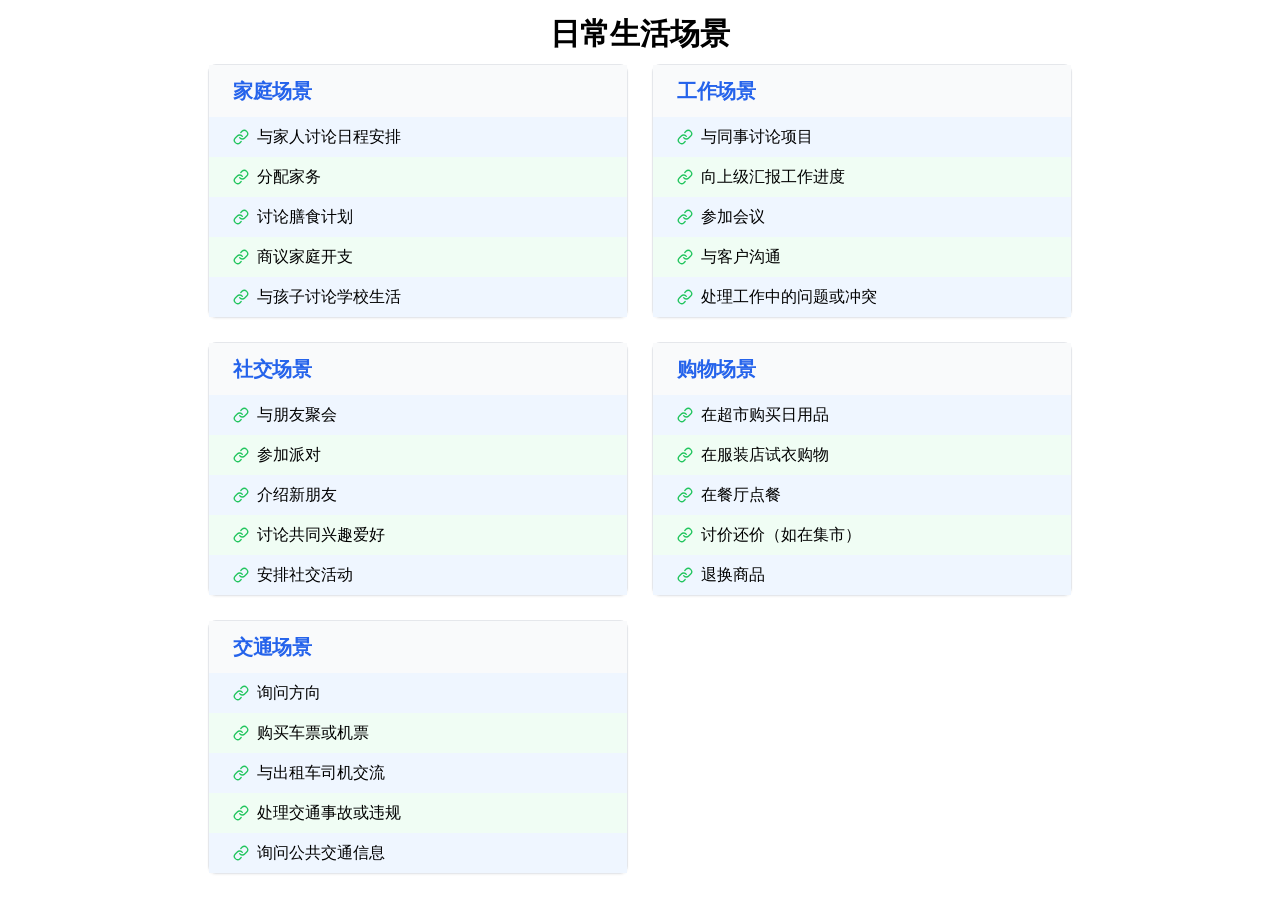
<file: index.html>
<!DOCTYPE html>
<html lang="en">
  <head>
    <meta charset="UTF-8" />
    <link rel="icon" type="image/svg+xml" href="/favicon.svg" />
    <meta name="viewport" content="width=device-width, initial-scale=1.0" />
    <title>Learn English</title>
    <script type="module" crossorigin src="/assets/index-DxFc9yMh.js"></script>
    <link rel="stylesheet" crossorigin href="/assets/index-CuaMElBH.css">
  </head>
  <body>
    <div id="root"></div>
  </body>
</html>
</file>
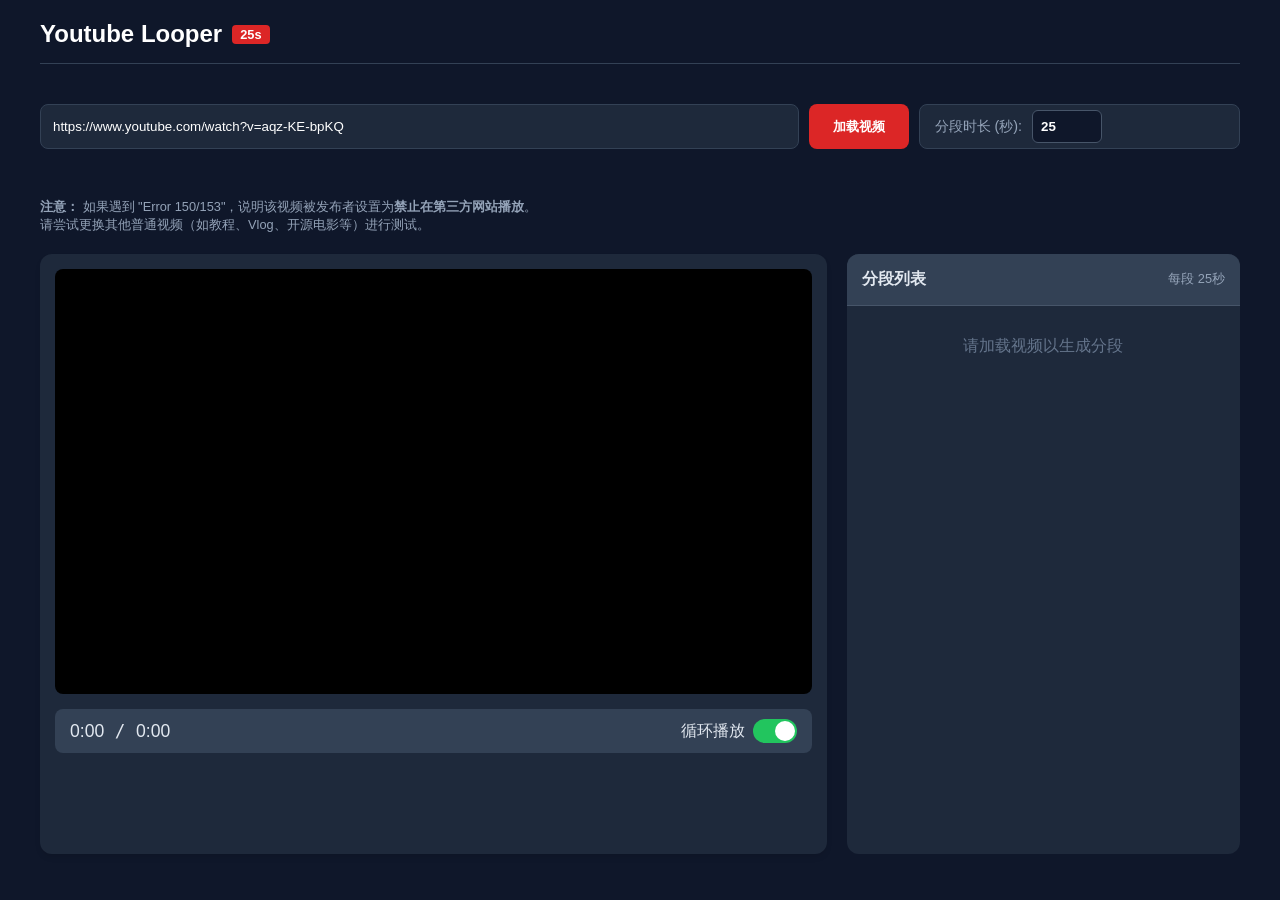
<file: as.html>
<!DOCTYPE html>
<html lang="zh-CN">
<head>
    <meta charset="UTF-8">
    <meta name="viewport" content="width=device-width, initial-scale=1.0">
    <!-- 尝试优化 Referrer 策略以改善嵌入兼容性 -->
    <meta name="referrer" content="strict-origin-when-cross-origin">
    <title>YouTube 自定义分段循环器</title>
    <style>
        /* CSS Reset & 基础样式 */
        * { box-sizing: border-box; margin: 0; padding: 0; font-family: -apple-system, BlinkMacSystemFont, "Segoe UI", Roboto, Helvetica, Arial, sans-serif; }
        
        body {
            background-color: #0f172a; /* 深蓝黑色背景 */
            color: #e2e8f0;
            display: flex;
            flex-direction: column;
            align-items: center;
            min-height: 100vh;
            padding: 20px;
        }

        /* 布局容器 */
        .container {
            width: 100%;
            max-width: 1200px;
            display: grid;
            grid-template-columns: 1fr;
            gap: 20px;
        }

        /* 头部样式 */
        header {
            width: 100%;
            display: flex;
            justify-content: space-between;
            align-items: center;
            margin-bottom: 20px;
            border-bottom: 1px solid #334155;
            padding-bottom: 15px;
        }
        
        h1 { font-size: 1.5rem; color: #fff; display: flex; align-items: center; gap: 10px;}
        .badge { background: #dc2626; color: white; padding: 2px 8px; border-radius: 4px; font-size: 0.8rem; }

        /* 输入框区域 */
        .input-row {
            display: flex;
            gap: 10px;
            margin-bottom: 20px;
            flex-wrap: wrap;
        }

        .url-group {
            flex: 3;
            display: flex;
            gap: 10px;
            min-width: 300px;
        }

        .settings-group {
            flex: 1;
            display: flex;
            align-items: center;
            gap: 10px;
            background: #1e293b;
            padding: 5px 15px;
            border-radius: 8px;
            border: 1px solid #334155;
            min-width: 200px;
        }

        input[type="text"] {
            flex: 1;
            padding: 12px;
            border-radius: 8px;
            border: 1px solid #334155;
            background-color: #1e293b;
            color: white;
            outline: none;
            transition: border-color 0.3s;
        }
        
        input[type="number"] {
            width: 70px;
            padding: 8px;
            border-radius: 6px;
            border: 1px solid #475569;
            background-color: #0f172a;
            color: white;
            outline: none;
            font-weight: bold;
        }

        input:focus { border-color: #3b82f6; }

        label { color: #94a3b8; font-size: 0.9rem; white-space: nowrap; }

        button.load-btn {
            padding: 0 24px;
            background-color: #dc2626;
            color: white;
            border: none;
            border-radius: 8px;
            cursor: pointer;
            font-weight: bold;
            transition: background 0.2s;
            white-space: nowrap;
        }

        button.load-btn:hover { background-color: #b91c1c; }

        /* 主内容区布局 */
        .main-content {
            display: grid;
            grid-template-columns: 1fr;
            gap: 20px;
        }

        @media (min-width: 900px) {
            .main-content {
                grid-template-columns: 2fr 1fr;
            }
        }

        /* 视频播放器区域 */
        .player-wrapper {
            background: #1e293b;
            padding: 15px;
            border-radius: 12px;
            box-shadow: 0 4px 6px -1px rgba(0, 0, 0, 0.1);
        }

        .video-container {
            position: relative;
            padding-bottom: 56.25%; /* 16:9 比例 */
            height: 0;
            overflow: hidden;
            border-radius: 8px;
            background: #000;
        }

        .video-container iframe, .video-container div {
            position: absolute;
            top: 0;
            left: 0;
            width: 100%;
            height: 100%;
        }

        /* 控制面板 */
        .controls {
            margin-top: 15px;
            display: flex;
            justify-content: space-between;
            align-items: center;
            background: #334155;
            padding: 10px 15px;
            border-radius: 8px;
        }

        .time-display { font-family: monospace; font-size: 1.1rem; }

        .loop-toggle {
            display: flex;
            align-items: center;
            gap: 8px;
            cursor: pointer;
            user-select: none;
        }

        .toggle-switch {
            position: relative;
            width: 44px;
            height: 24px;
            background: #64748b;
            border-radius: 20px;
            transition: 0.3s;
        }

        .toggle-switch::after {
            content: '';
            position: absolute;
            top: 2px;
            left: 2px;
            width: 20px;
            height: 20px;
            background: #fff;
            border-radius: 50%;
            transition: 0.3s;
        }

        .loop-active .toggle-switch { background: #22c55e; }
        .loop-active .toggle-switch::after { transform: translateX(20px); }

        /* 侧边栏分段列表 */
        .segments-panel {
            background: #1e293b;
            border-radius: 12px;
            display: flex;
            flex-direction: column;
            height: 600px;
            overflow: hidden;
        }

        .panel-header {
            padding: 15px;
            background: #334155;
            font-weight: bold;
            border-bottom: 1px solid #475569;
            display: flex;
            justify-content: space-between;
            align-items: center;
        }

        .segments-list {
            flex: 1;
            overflow-y: auto;
            padding: 10px;
        }

        .segments-list::-webkit-scrollbar { width: 8px; }
        .segments-list::-webkit-scrollbar-track { background: #1e293b; }
        .segments-list::-webkit-scrollbar-thumb { background: #475569; border-radius: 4px; }

        .segment-item {
            display: flex;
            justify-content: space-between;
            align-items: center;
            width: 100%;
            padding: 12px;
            margin-bottom: 8px;
            background: #0f172a;
            border: 1px solid #334155;
            border-radius: 8px;
            color: #94a3b8;
            cursor: pointer;
            transition: all 0.2s;
            text-align: left;
        }

        .segment-item:hover {
            background: #334155;
            color: #fff;
        }

        .segment-item.active {
            background: #4f46e5;
            border-color: #6366f1;
            color: white;
            box-shadow: 0 0 10px rgba(99, 102, 241, 0.3);
        }

        .segment-time { font-family: monospace; font-size: 0.85rem; opacity: 0.8; }
        .segment-label { font-weight: 600; }

        #status-msg { color: #f87171; margin-top: 8px; font-size: 0.95rem; font-weight: bold; min-height: 24px; padding: 5px; border-radius: 4px;}
        .status-error { background-color: rgba(220, 38, 38, 0.2); border: 1px solid rgba(220, 38, 38, 0.5); }
        .tip { font-size: 0.8rem; color: #94a3b8; margin-top: 5px; line-height: 1.4; }

    </style>
</head>
<body>

    <div class="container">
        <!-- 头部 -->
        <header>
            <h1>Youtube Looper <span class="badge" id="header-badge">25s</span></h1>
        </header>

        <!-- 输入区 -->
        <div>
            <div class="input-row">
                <div class="url-group">
                    <input type="text" id="video-url" placeholder="在此粘贴 YouTube 视频链接..." value="https://www.youtube.com/watch?v=aqz-KE-bpKQ">
                    <button class="load-btn" onclick="loadVideoFromInput()">加载视频</button>
                </div>
                
                <div class="settings-group">
                    <label for="duration-input">分段时长 (秒):</label>
                    <!-- 最小值设为1，每次调整步长为1，改变时触发更新函数 -->
                    <input type="number" id="duration-input" value="25" min="1" step="1" onchange="updateDuration()" onkeydown="if(event.key === 'Enter') updateDuration()">
                </div>
            </div>

            <div id="status-msg"></div>
            <div class="tip">
                <strong>注意：</strong> 如果遇到 "Error 150/153"，说明该视频被发布者设置为<strong>禁止在第三方网站播放</strong>。<br>
                请尝试更换其他普通视频（如教程、Vlog、开源电影等）进行测试。
            </div>
        </div>

        <!-- 主内容 -->
        <div class="main-content">
            
            <!-- 左侧：播放器 -->
            <div class="player-wrapper">
                <div class="video-container">
                    <div id="player"></div>
                </div>
                
                <div class="controls">
                    <div class="time-display">
                        <span id="current-time">0:00</span> / <span id="duration">0:00</span>
                    </div>

                    <div class="loop-toggle loop-active" id="loop-btn" onclick="toggleLoop()">
                        <span>循环播放</span>
                        <div class="toggle-switch"></div>
                    </div>
                </div>
            </div>

            <!-- 右侧：分段列表 -->
            <div class="segments-panel">
                <div class="panel-header">
                    <span>分段列表</span>
                    <span style="font-size:0.8rem; font-weight:normal; color:#94a3b8;" id="panel-duration-label">每段 25秒</span>
                </div>
                <div class="segments-list" id="segments-list">
                    <div style="padding: 20px; text-align: center; color: #64748b;">
                        请加载视频以生成分段
                    </div>
                </div>
            </div>
        </div>
    </div>

    <script>
        // 全局变量
        let segmentDuration = 25; // 默认为25秒，可变
        
        // 状态变量
        let player;
        let videoDuration = 0;
        let checkInterval;
        let currentSegmentIndex = null;
        let isLooping = true;
        let isPlayerReady = false;

        // 1. 加载 YouTube IFrame API
        if (!window.YT) {
            const tag = document.createElement('script');
            tag.src = "https://www.youtube.com/iframe_api";
            const firstScriptTag = document.getElementsByTagName('script')[0];
            firstScriptTag.parentNode.insertBefore(tag, firstScriptTag);
        }

        // 2. API 准备就绪回调
        function onYouTubeIframeAPIReady() {
            console.log("YouTube API Ready");
        }

        // 更新时长配置
        function updateDuration() {
            const input = document.getElementById('duration-input');
            let val = parseInt(input.value);

            // 验证输入
            if (isNaN(val) || val < 1) {
                val = 25; // 恢复默认或上一次有效值
                input.value = val;
            }

            segmentDuration = val;
            
            // 更新UI文字
            document.getElementById('header-badge').innerText = `${val}s`;
            document.getElementById('panel-duration-label').innerText = `每段 ${val}秒`;

            // 如果已有视频加载，重新生成分段
            if (videoDuration > 0) {
                // 如果当前正在播放某一段，尝试保持在当前时间点，重置索引让高亮逻辑自动寻找新索引
                currentSegmentIndex = null; 
                generateSegments(videoDuration);
                updateActiveSegmentUI(); // 立即触发一次UI更新
            }
        }

        // 3. 从输入框加载视频
        function loadVideoFromInput() {
            const url = document.getElementById('video-url').value;
            const videoId = extractVideoID(url);
            const statusEl = document.getElementById('status-msg');
            statusEl.className = '';

            if (!videoId) {
                statusEl.innerText = "无效的 YouTube 链接。";
                statusEl.className = 'status-error';
                return;
            }
            statusEl.innerText = "";
            document.getElementById('segments-list').innerHTML = '<div style="padding:20px;text-align:center;color:#64748b;">加载中...</div>';

            if (player && typeof player.loadVideoById === 'function') {
                try {
                    player.loadVideoById(videoId);
                } catch(e) {
                    console.error("Player reload error", e);
                    createPlayer(videoId);
                }
            } else {
                createPlayer(videoId);
            }
        }

        function createPlayer(videoId) {
            if (player && typeof player.destroy === 'function') {
                try { player.destroy(); } catch(e) {}
            }

            let currentOrigin = window.location.origin;
            if (currentOrigin === 'null' || !currentOrigin) {
                currentOrigin = undefined; 
            }

            player = new YT.Player('player', {
                height: '100%',
                width: '100%',
                videoId: videoId,
                host: 'https://www.youtube.com',
                playerVars: {
                    'playsinline': 1,
                    'modestbranding': 1,
                    'rel': 0,
                    'origin': currentOrigin
                },
                events: {
                    'onReady': onPlayerReady,
                    'onStateChange': onPlayerStateChange,
                    'onError': onPlayerError
                }
            });
        }

        function onPlayerReady(event) {
            isPlayerReady = true;
            document.getElementById('status-msg').innerText = "";
            document.getElementById('status-msg').className = "";
            setupVideoData();
            startLoopChecker();
            event.target.playVideo();
        }

        function onPlayerError(event) {
            const statusEl = document.getElementById('status-msg');
            let errorMsg = `视频加载错误 (代码: ${event.data})`;
            let isFatal = false;
            
            if (event.data === 150 || event.data === 101 || event.data === 153) {
                errorMsg = `🚫 无法播放 (错误 ${event.data}): 视频所有者禁止在外部嵌入。请换一个视频测试。`;
                isFatal = true;
            } else if (event.data === 2) {
                errorMsg = "❌ 无效的视频 ID，请检查链接。";
                isFatal = true;
            }
            
            statusEl.innerText = errorMsg;
            statusEl.className = 'status-error';

            if(isFatal) {
                document.getElementById('segments-list').innerHTML = '<div style="padding:20px;text-align:center;color:#ef4444;">加载失败</div>';
            }
        }

        function onPlayerStateChange(event) {
            if (event.data === YT.PlayerState.PLAYING || event.data === YT.PlayerState.CUED) {
                setupVideoData();
                const statusEl = document.getElementById('status-msg');
                if(statusEl.className.includes('status-error')) {
                    statusEl.innerText = "";
                    statusEl.className = "";
                }
            }
        }

        function setupVideoData() {
            if(!player || !player.getDuration) return;

            const duration = player.getDuration();
            if(duration === 0) {
                setTimeout(setupVideoData, 500);
                return;
            }

            // 无论时长是否变化，都重新生成，因为可能是用户先改了 segmentDuration 再加载的视频
            videoDuration = duration;
            document.getElementById('duration').innerText = formatTime(videoDuration);
            generateSegments(duration);
        }

        function generateSegments(duration) {
            const listContainer = document.getElementById('segments-list');
            listContainer.innerHTML = '';
            
            // 使用全局变量 segmentDuration
            const totalSegments = Math.ceil(duration / segmentDuration);

            for (let i = 0; i < totalSegments; i++) {
                const startTime = i * segmentDuration;
                const endTime = Math.min((i + 1) * segmentDuration, duration);

                const div = document.createElement('div');
                div.className = 'segment-item';
                div.id = `segment-${i}`;
                div.innerHTML = `
                    <span class="segment-label">第 ${i + 1} 段</span>
                    <span class="segment-time">${formatTime(startTime)} - ${formatTime(endTime)}</span>
                `;
                
                div.onclick = () => playSegment(i);
                listContainer.appendChild(div);
            }
        }

        function playSegment(index) {
            if (!isPlayerReady) return;
            currentSegmentIndex = index;
            updateActiveSegmentUI();
            const startTime = index * segmentDuration; // 使用变量
            player.seekTo(startTime, true);
            player.playVideo();
        }

        function updateActiveSegmentUI() {
            document.querySelectorAll('.segment-item').forEach(el => el.classList.remove('active'));
            if (currentSegmentIndex !== null) {
                const el = document.getElementById(`segment-${currentSegmentIndex}`);
                if (el) {
                    el.classList.add('active');
                    // 仅当用户手动点击或自动滚动差异较大时才滚动，避免过于频繁干扰
                    // 这里为了简单，保持自动滚动
                    el.scrollIntoView({ behavior: 'smooth', block: 'center' });
                }
            }
        }

        function startLoopChecker() {
            if (checkInterval) clearInterval(checkInterval);

            checkInterval = setInterval(() => {
                if (!player || !player.getCurrentTime || typeof player.getPlayerState !== 'function') return;
                
                if (player.getPlayerState() !== YT.PlayerState.PLAYING) return;

                const currentTime = player.getCurrentTime();
                document.getElementById('current-time').innerText = formatTime(currentTime);

                // 使用变量计算当前索引
                if (!isLooping) {
                     const calculatedIndex = Math.floor(currentTime / segmentDuration);
                     if (calculatedIndex !== currentSegmentIndex) {
                         currentSegmentIndex = calculatedIndex;
                         updateActiveSegmentUI();
                     }
                }

                if (isLooping && currentSegmentIndex !== null) {
                    const segmentEnd = (currentSegmentIndex + 1) * segmentDuration; // 使用变量
                    const segmentStart = currentSegmentIndex * segmentDuration; // 使用变量

                    if (currentTime >= segmentEnd) {
                        player.seekTo(segmentStart, true);
                    }
                }
            }, 100); 
        }

        function toggleLoop() {
            isLooping = !isLooping;
            const btn = document.getElementById('loop-btn');
            if (isLooping) {
                btn.classList.add('loop-active');
            } else {
                btn.classList.remove('loop-active');
            }
        }

        function extractVideoID(url) {
            const regExp = /^.*((youtu.be\/)|(v\/)|(\/u\/\w\/)|(embed\/)|(watch\?))\??v?=?([^#&?]*).*/;
            const match = url.match(regExp);
            return (match && match[7].length == 11) ? match[7] : false;
        }

        function formatTime(seconds) {
            const min = Math.floor(seconds / 60);
            const sec = Math.floor(seconds % 60);
            return `${min}:${sec < 10 ? '0' : ''}${sec}`;
        }
    </script>
</body>
</html>
</file>
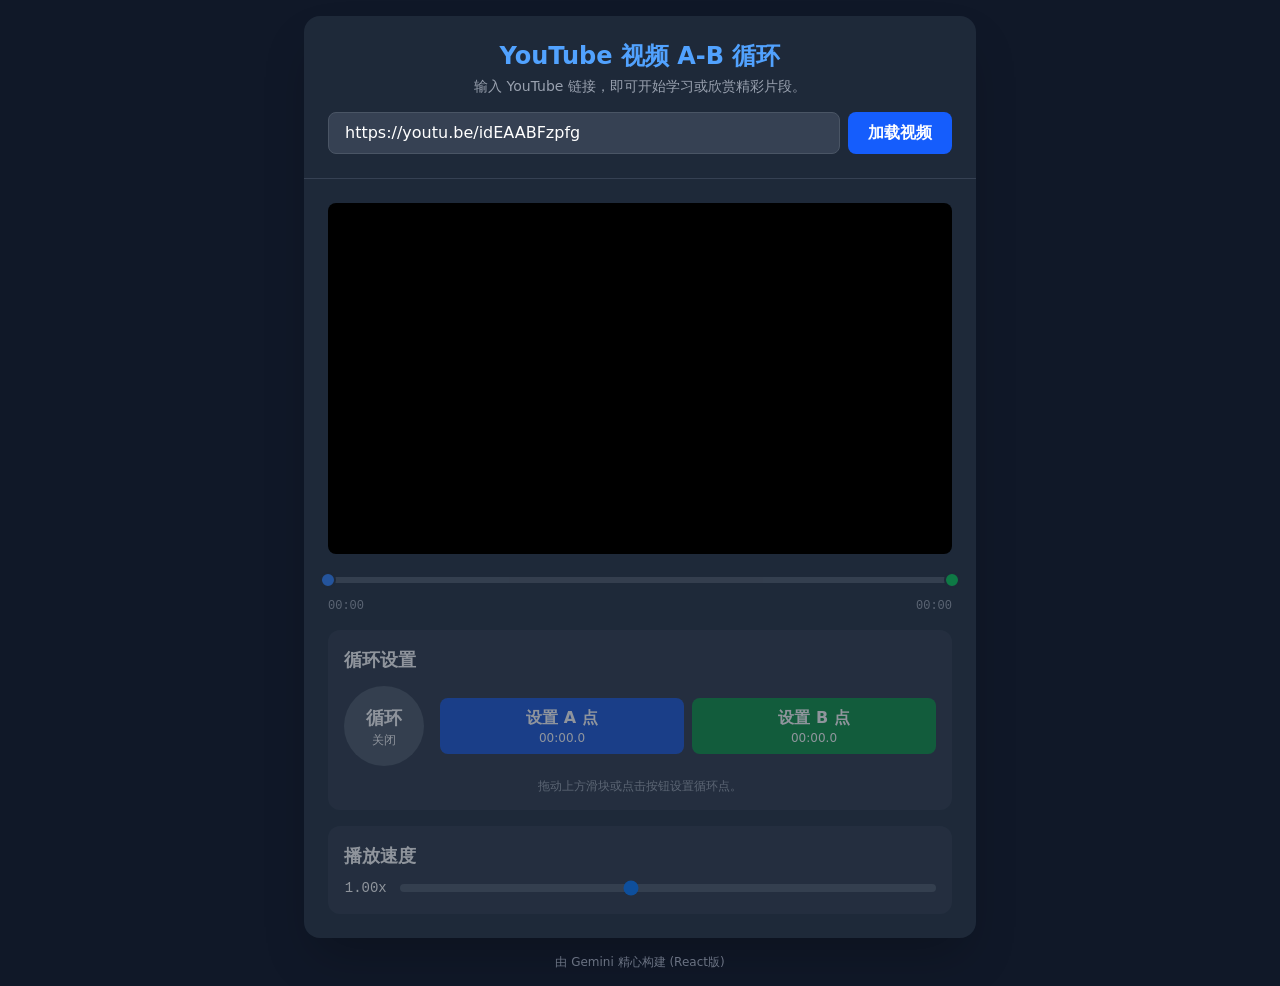
<file: looper.html>
<!DOCTYPE html>
<html lang="en">
  <head>
    <meta charset="UTF-8" />
    <link rel="icon" type="image/svg+xml" href="./favicon.ico" />
    <meta name="viewport" content="width=device-width, initial-scale=1.0" />
    <title>Listening</title>
    <script type="module" crossorigin src="./assets/index-DI15JrhF.js"></script>
    <link rel="stylesheet" crossorigin href="./assets/index-NOHumXJP.css">
  </head>
  <body>
    <div id="root"></div>
  </body>
</html>
</file>
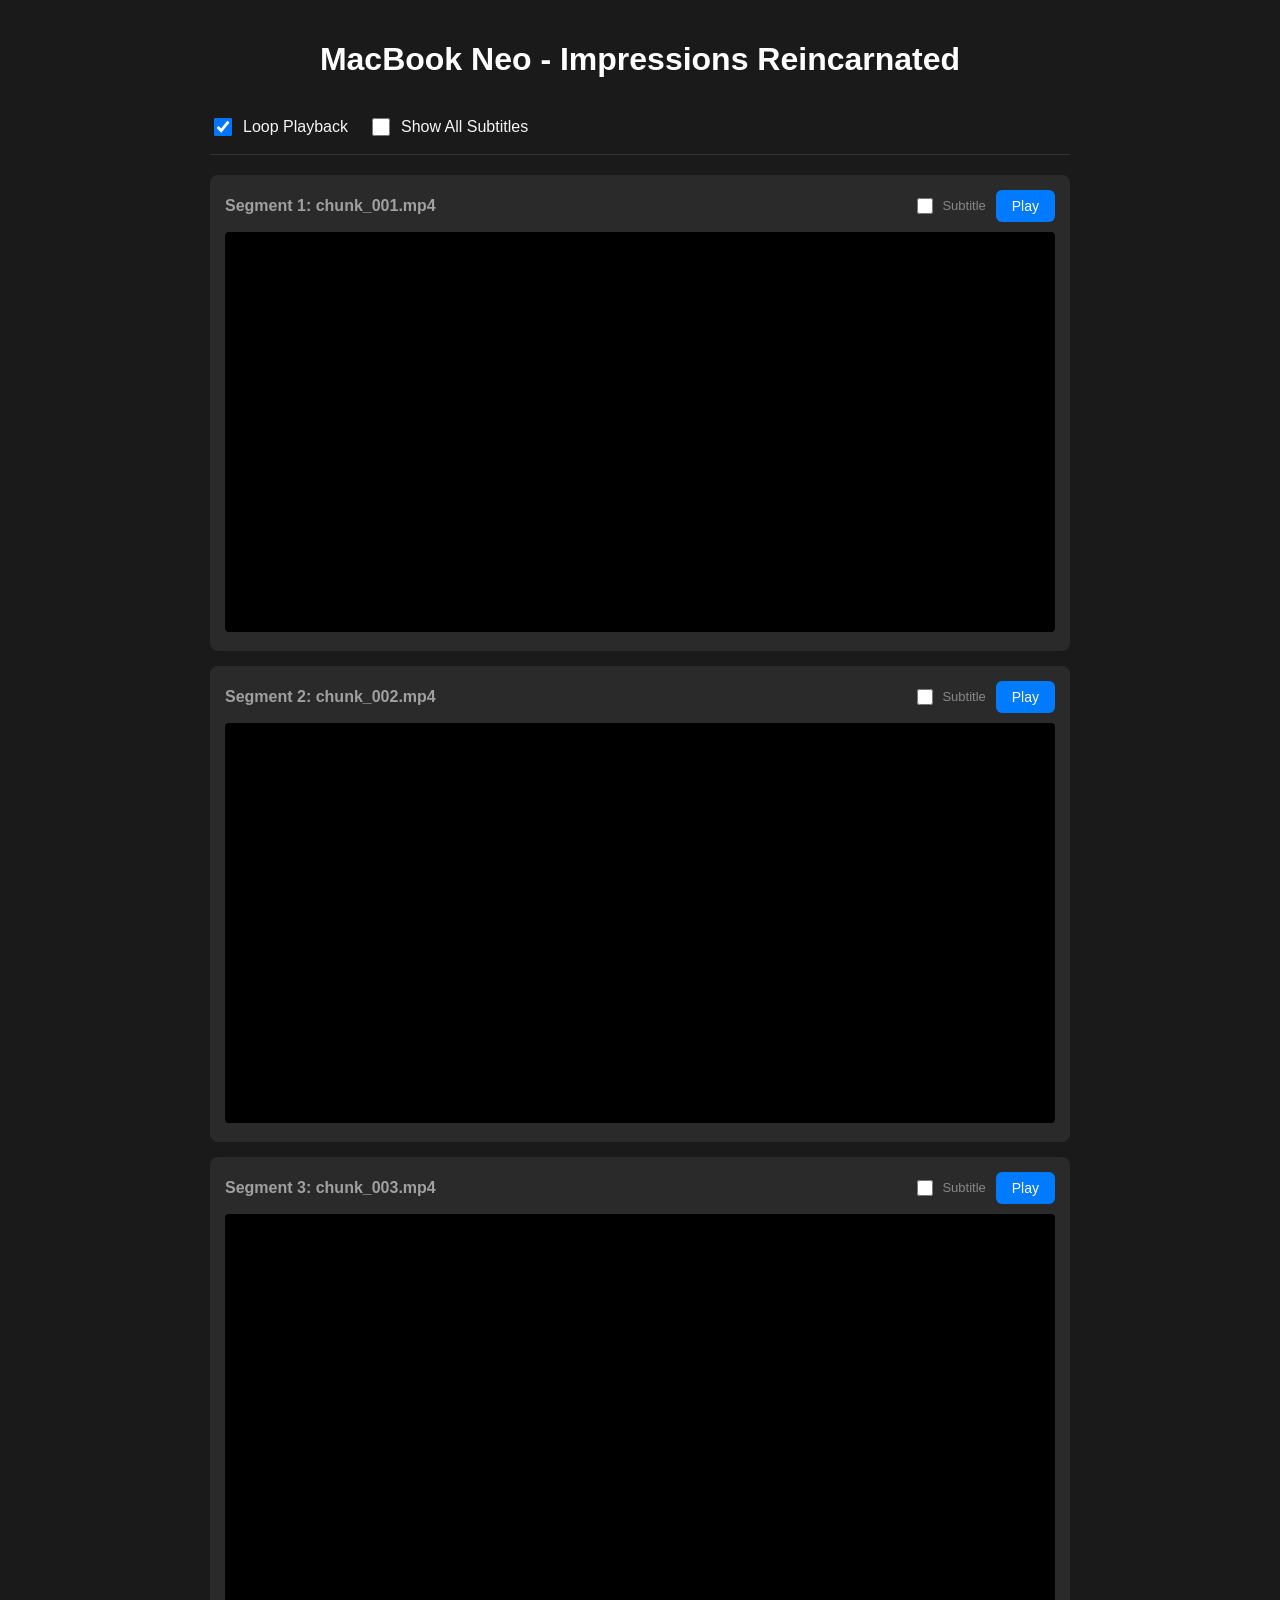
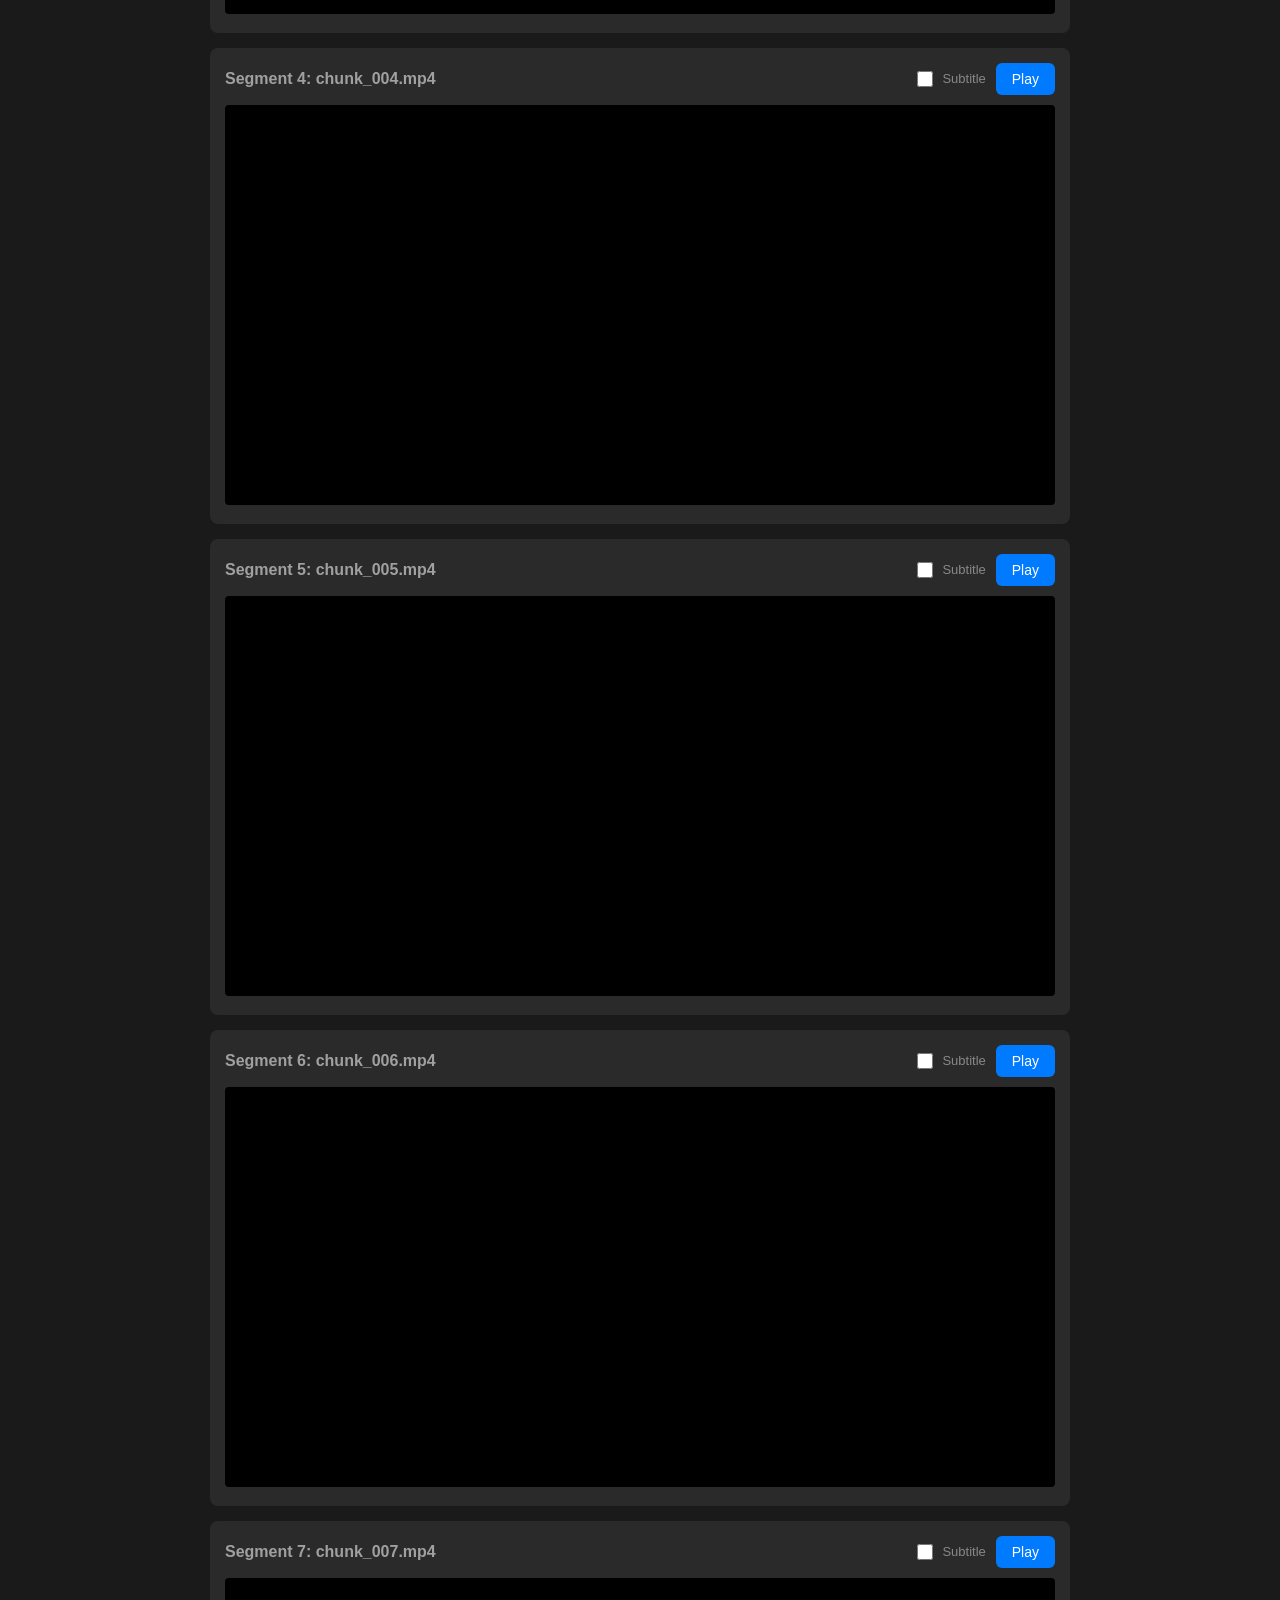
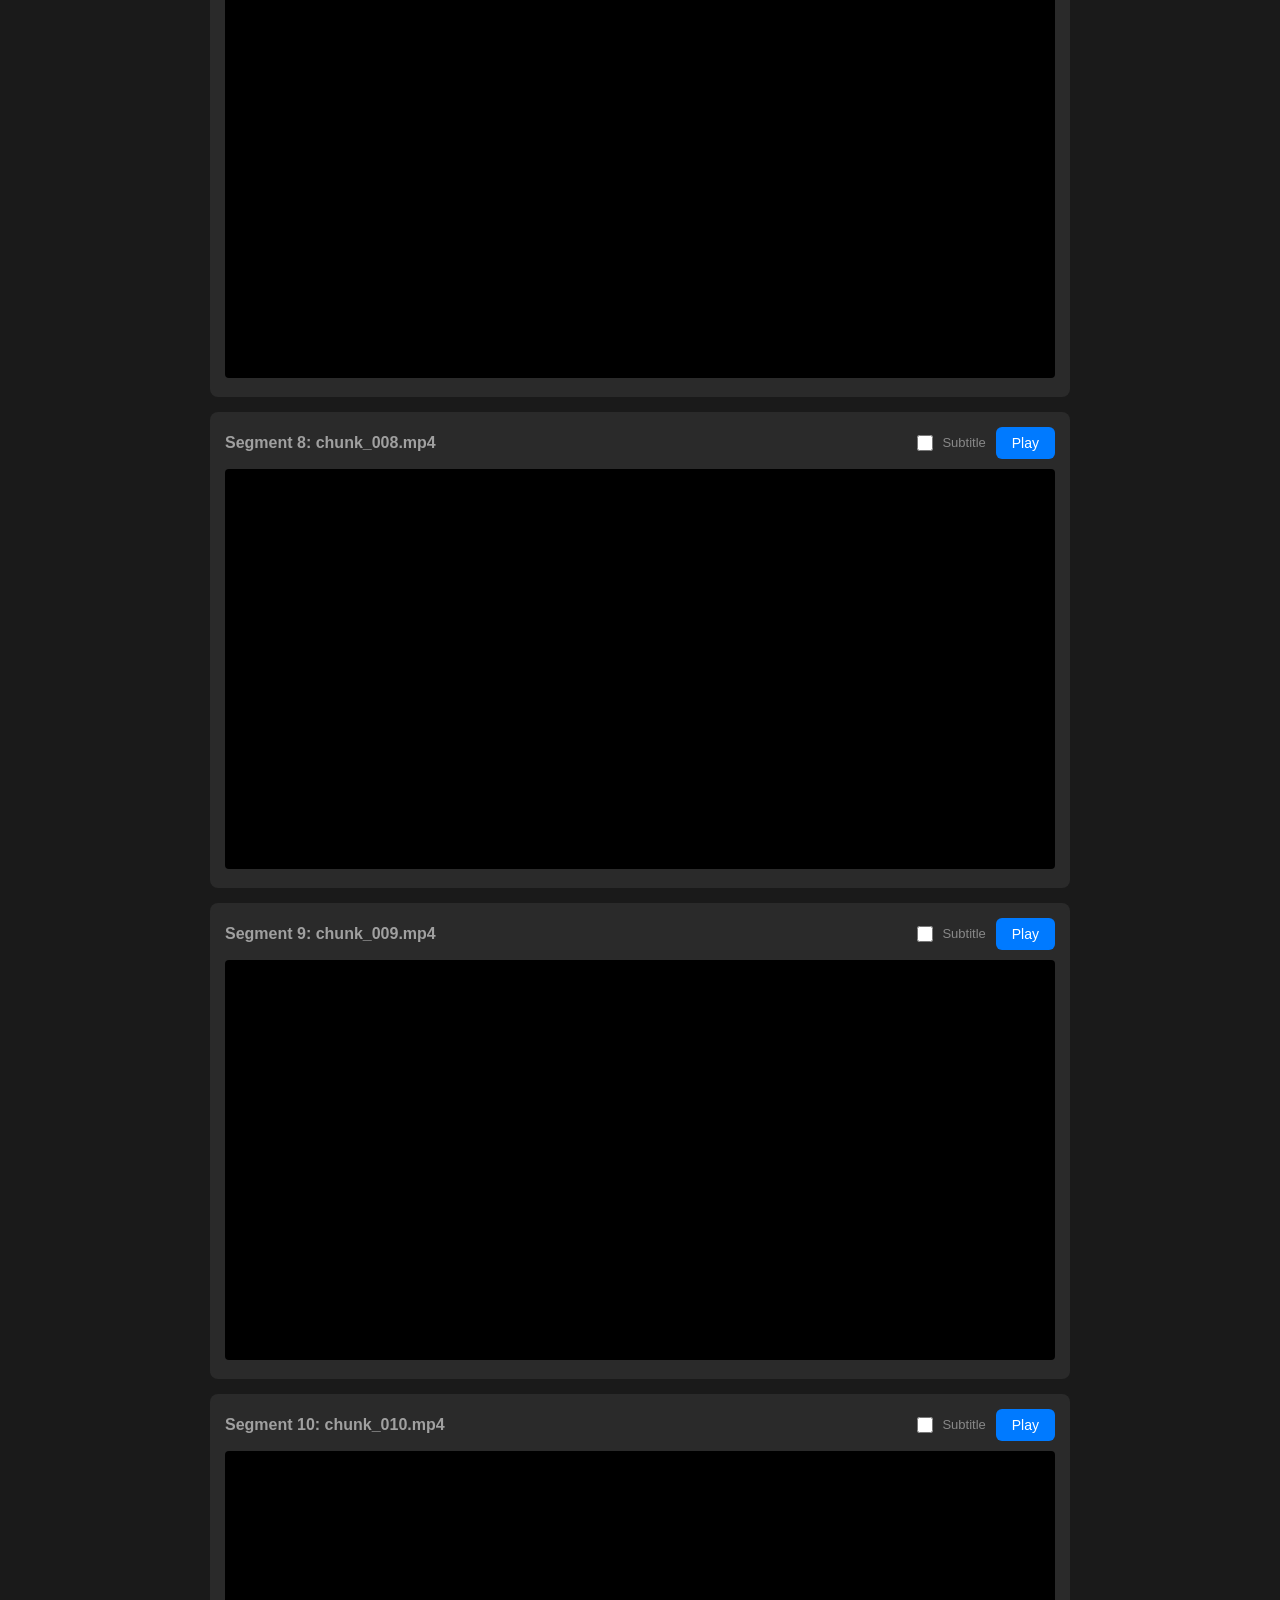
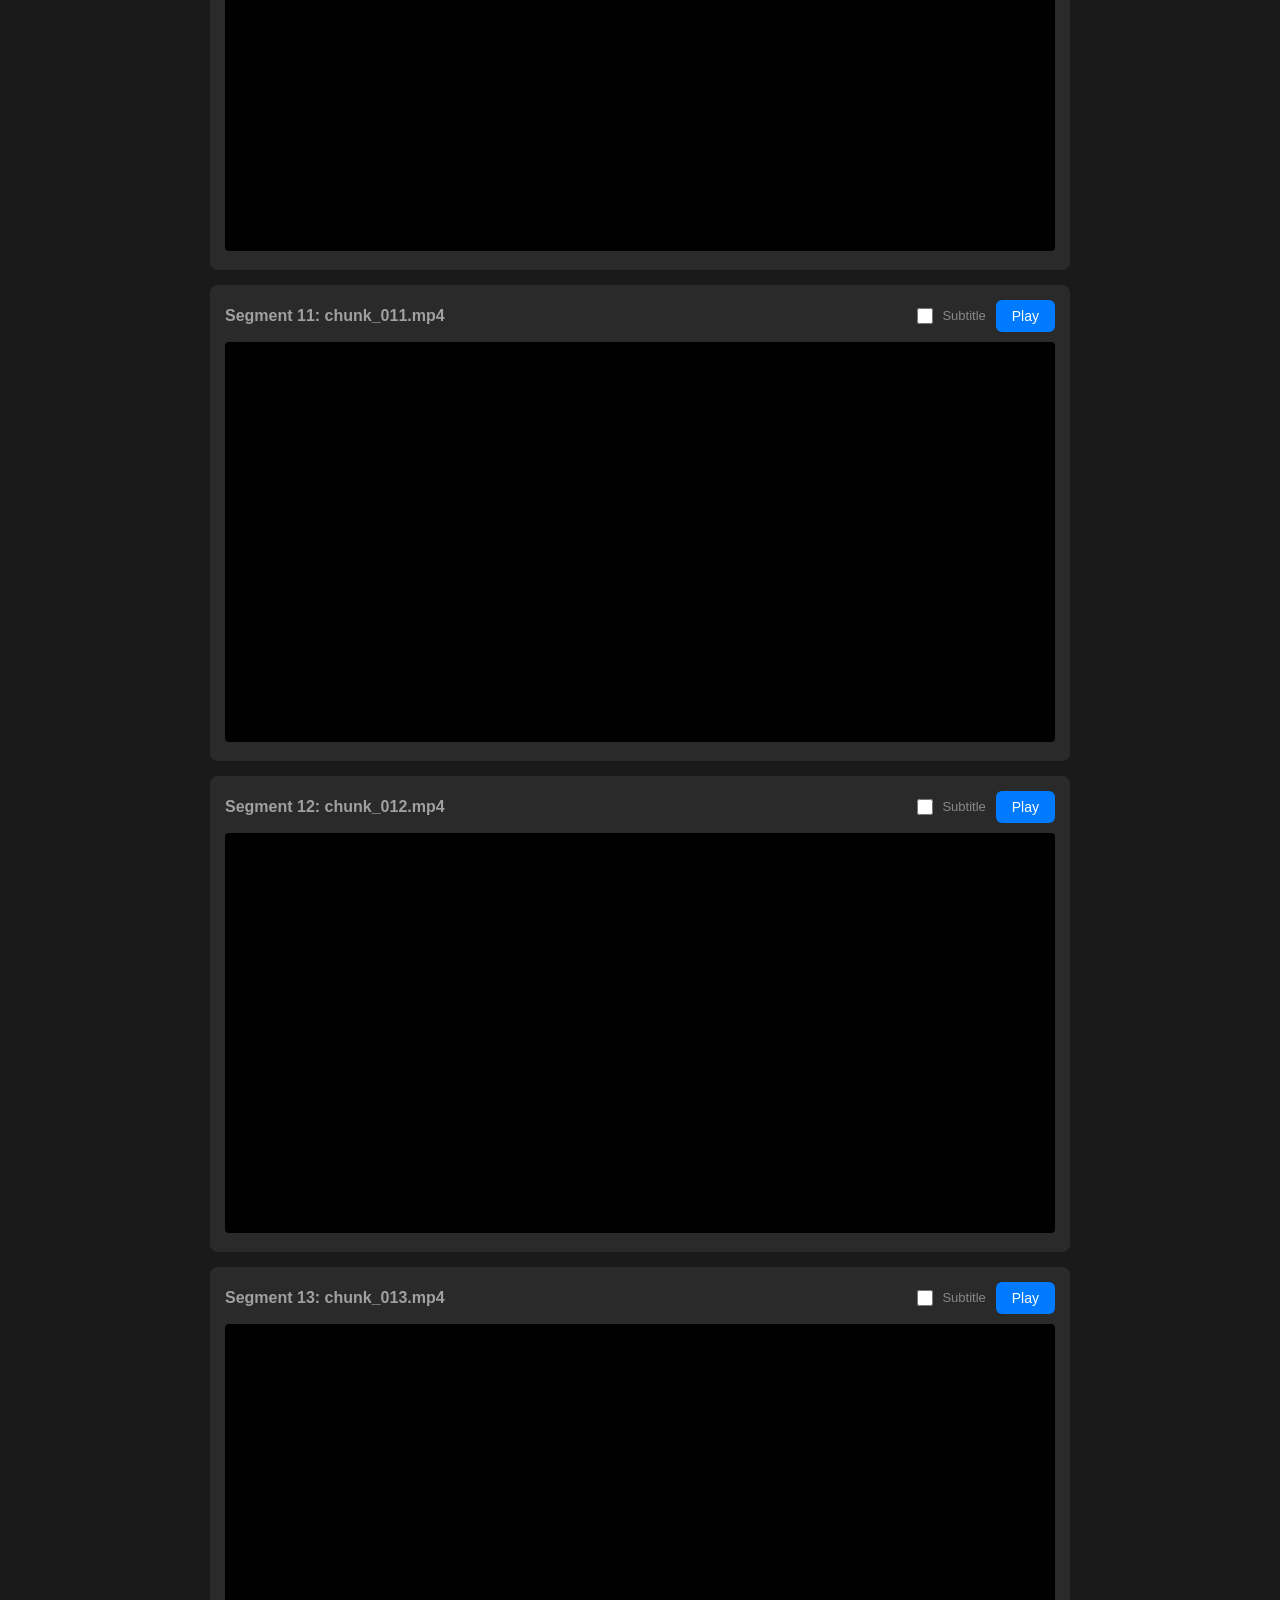
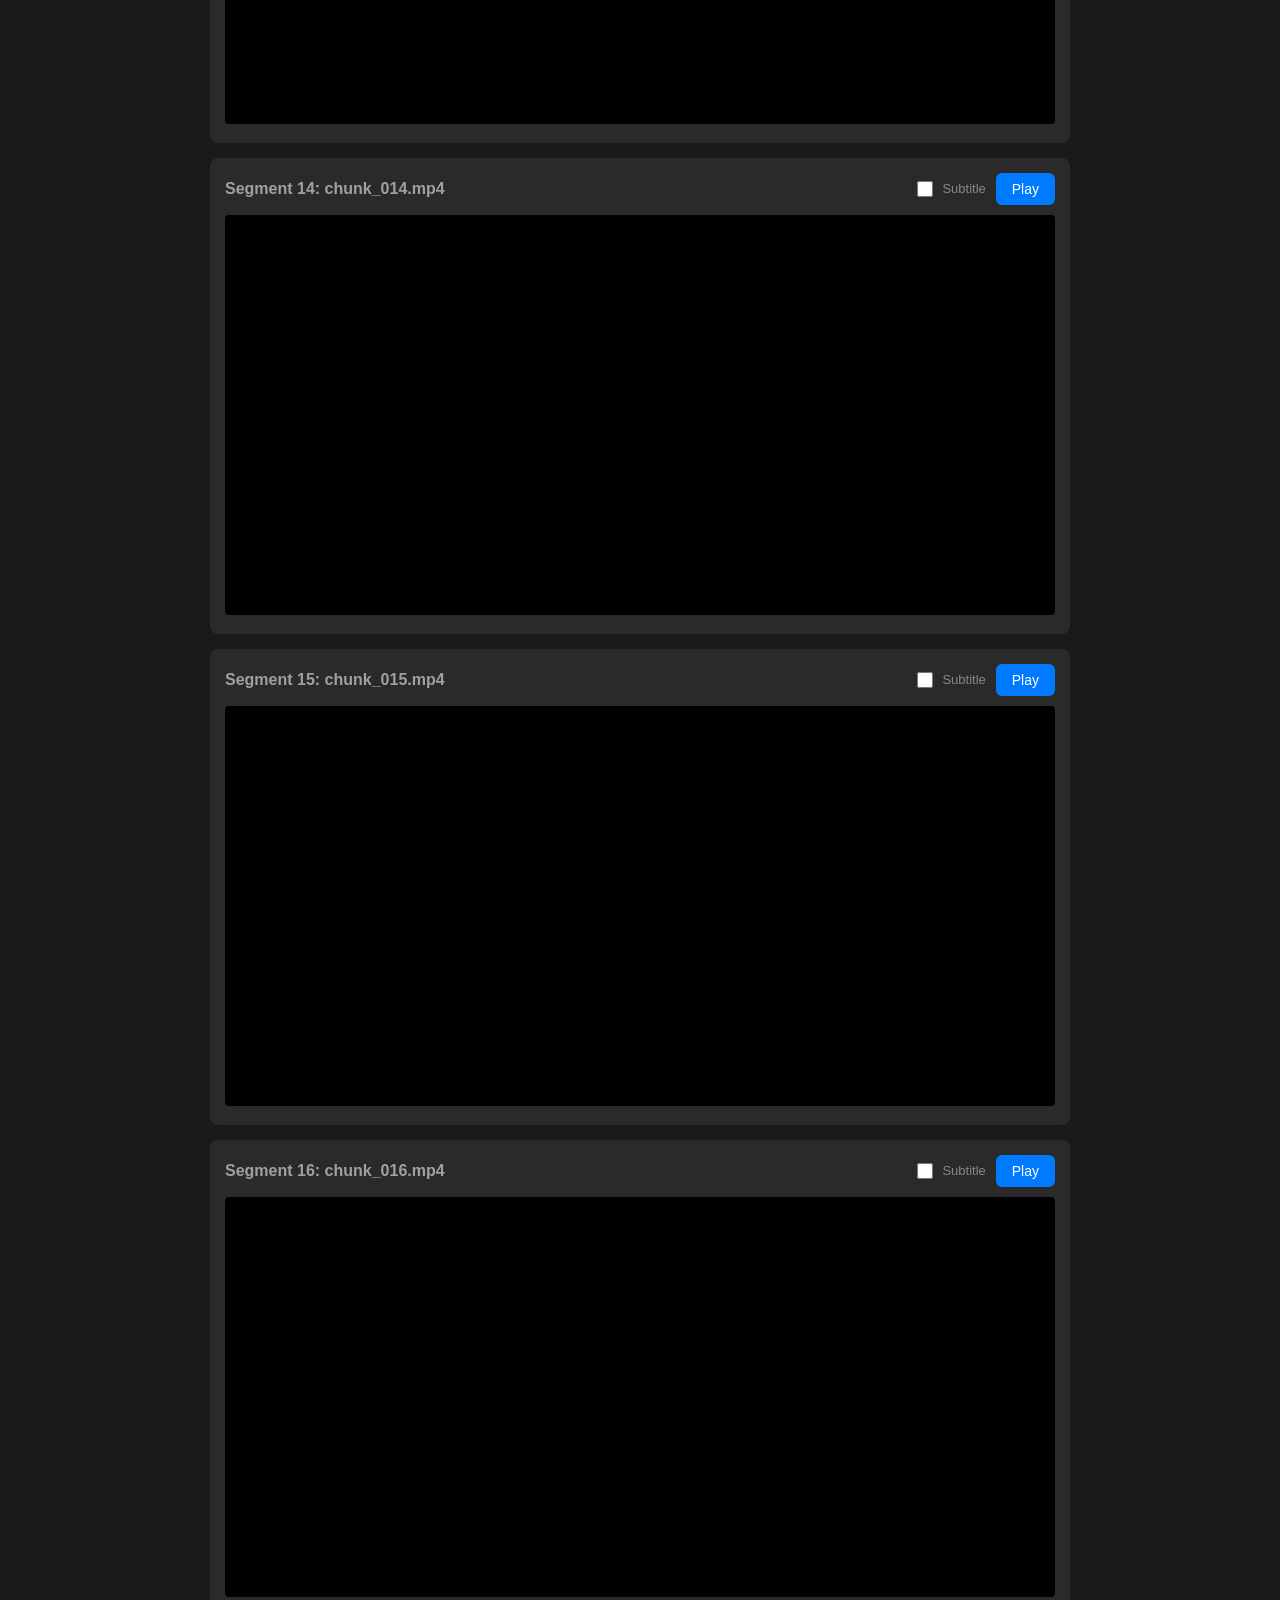
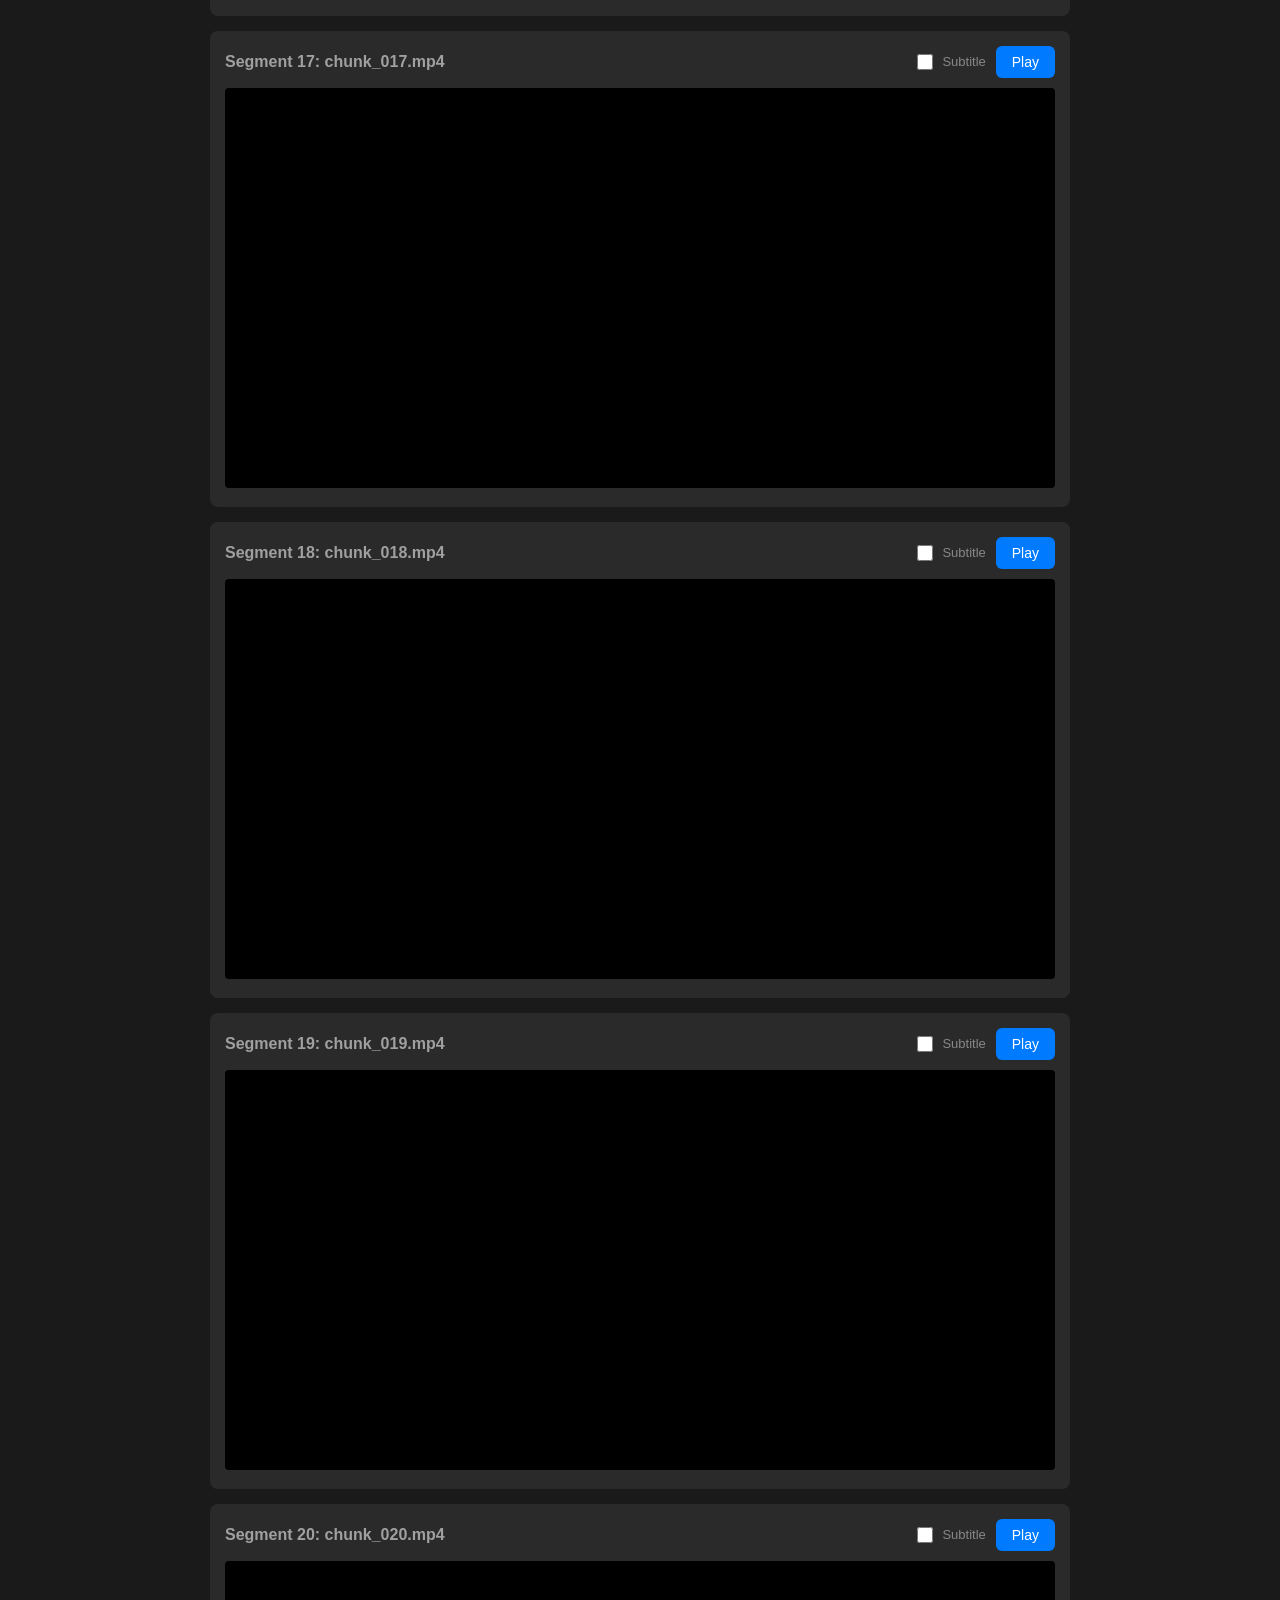
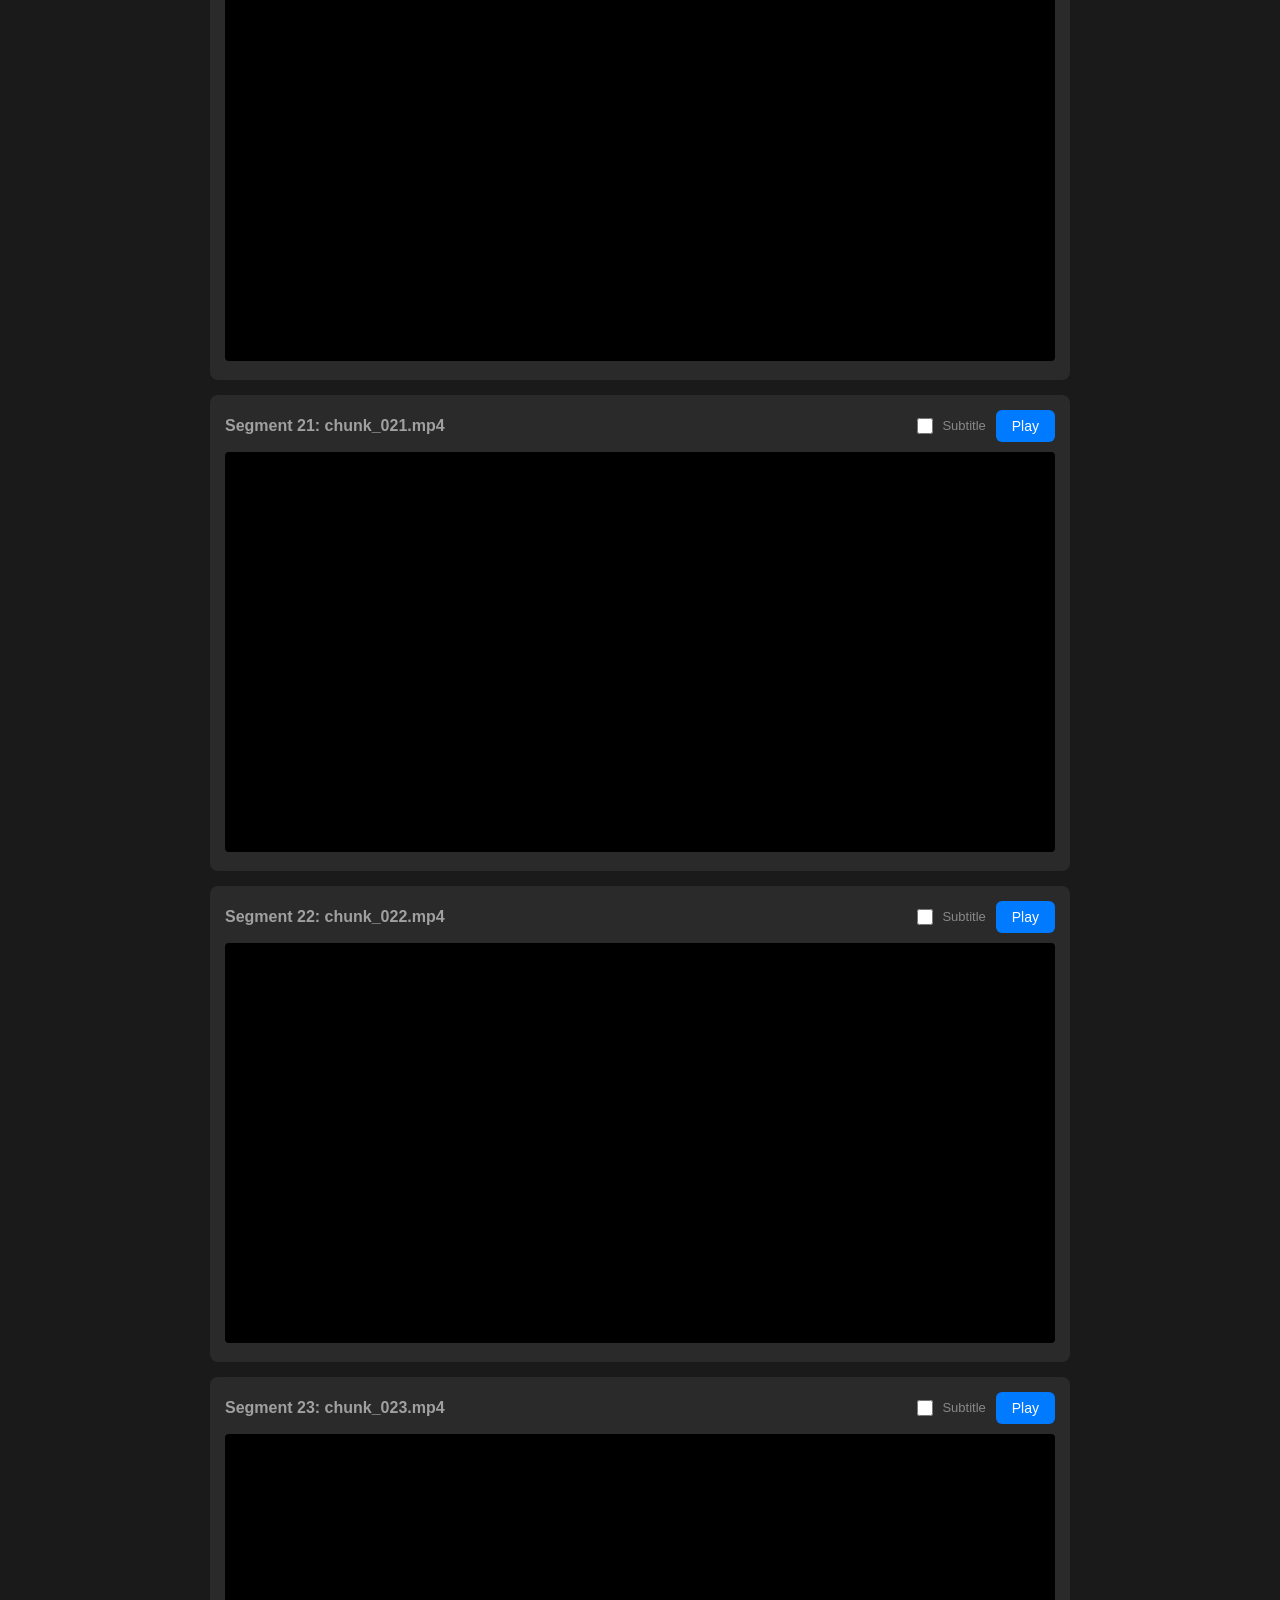
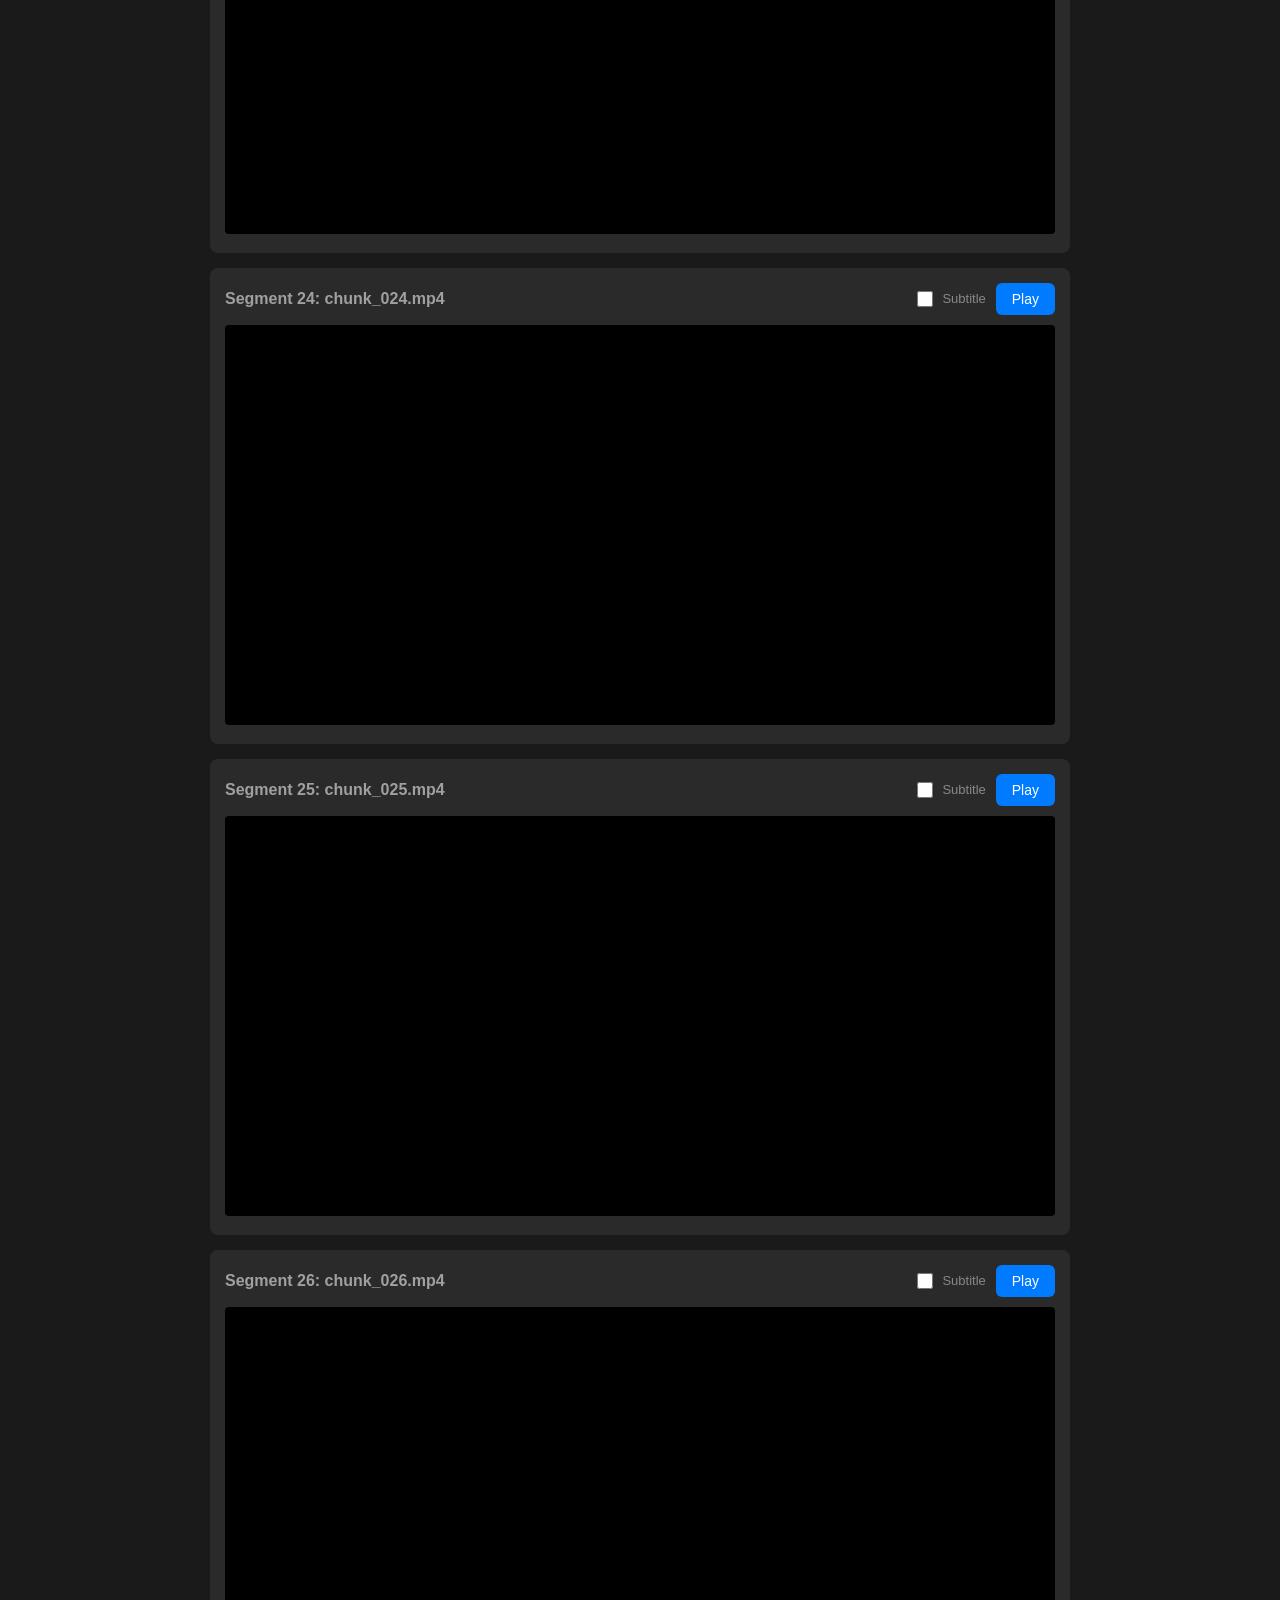
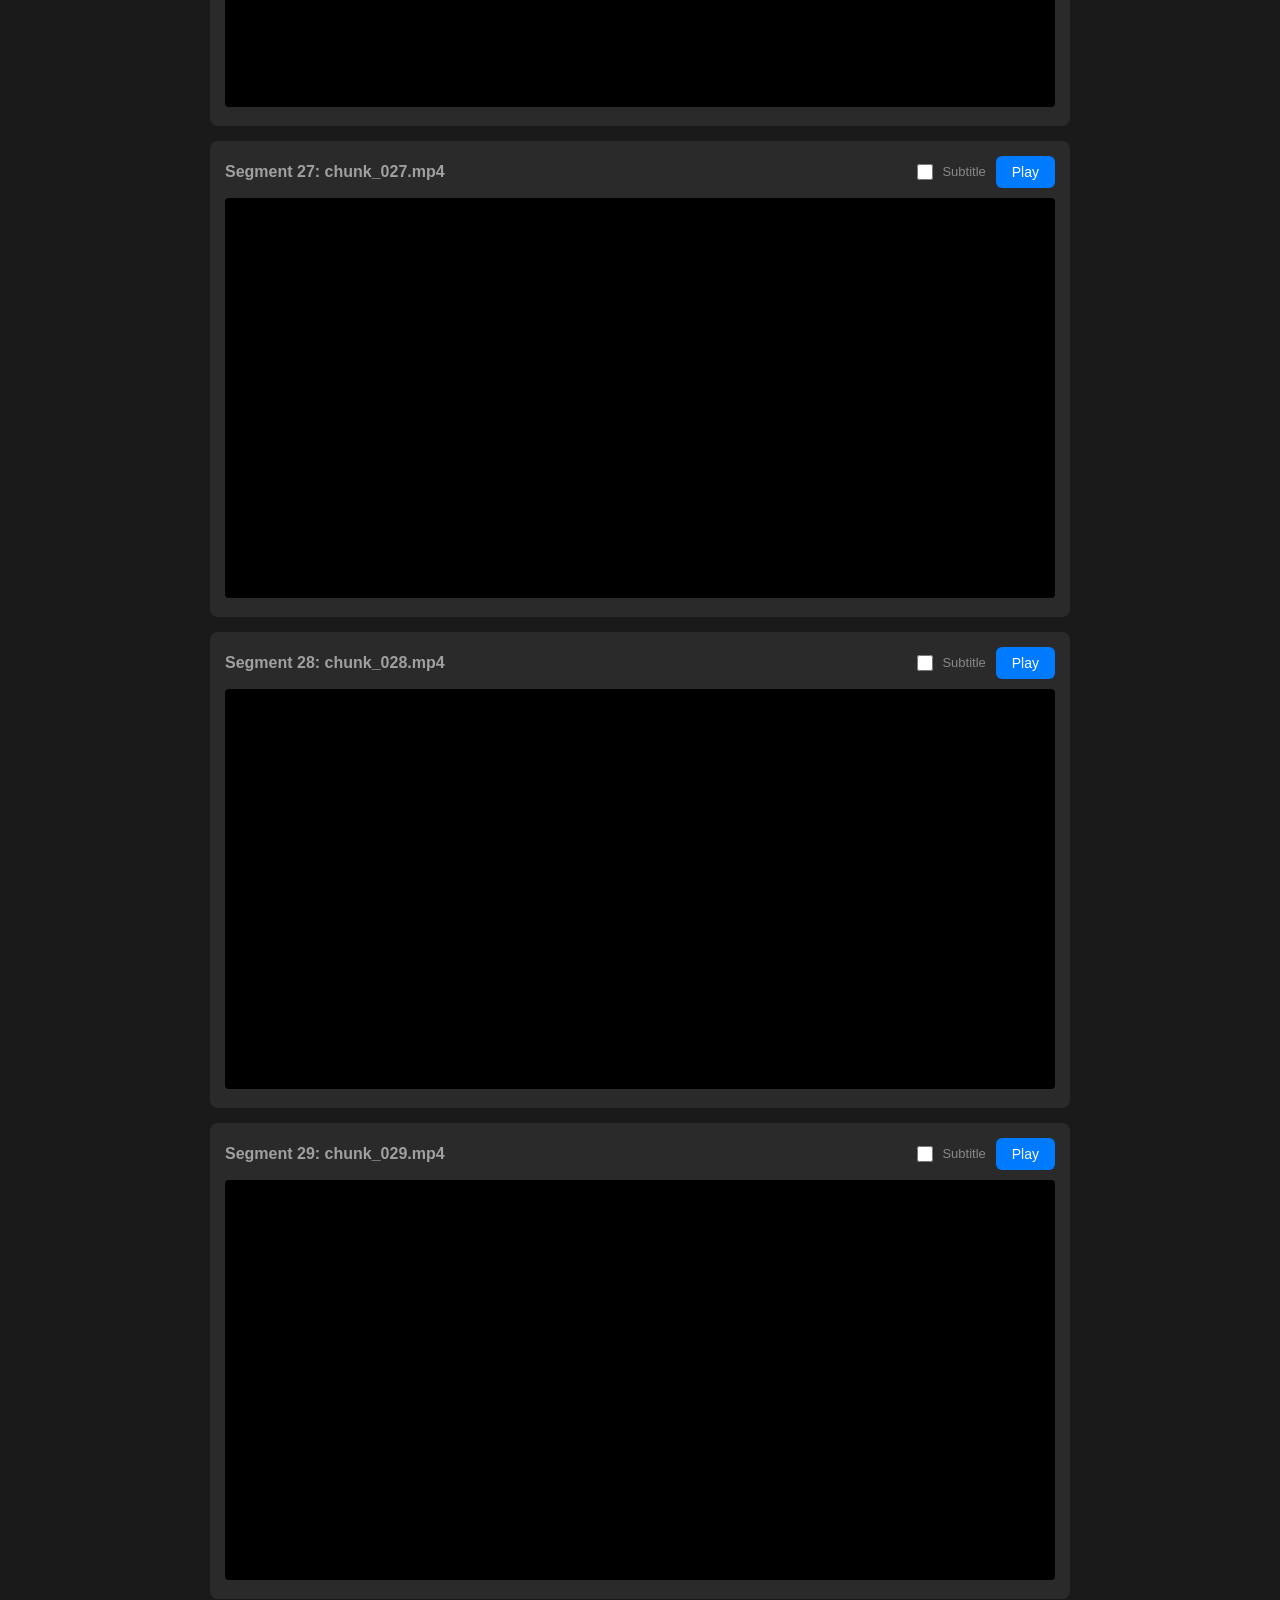
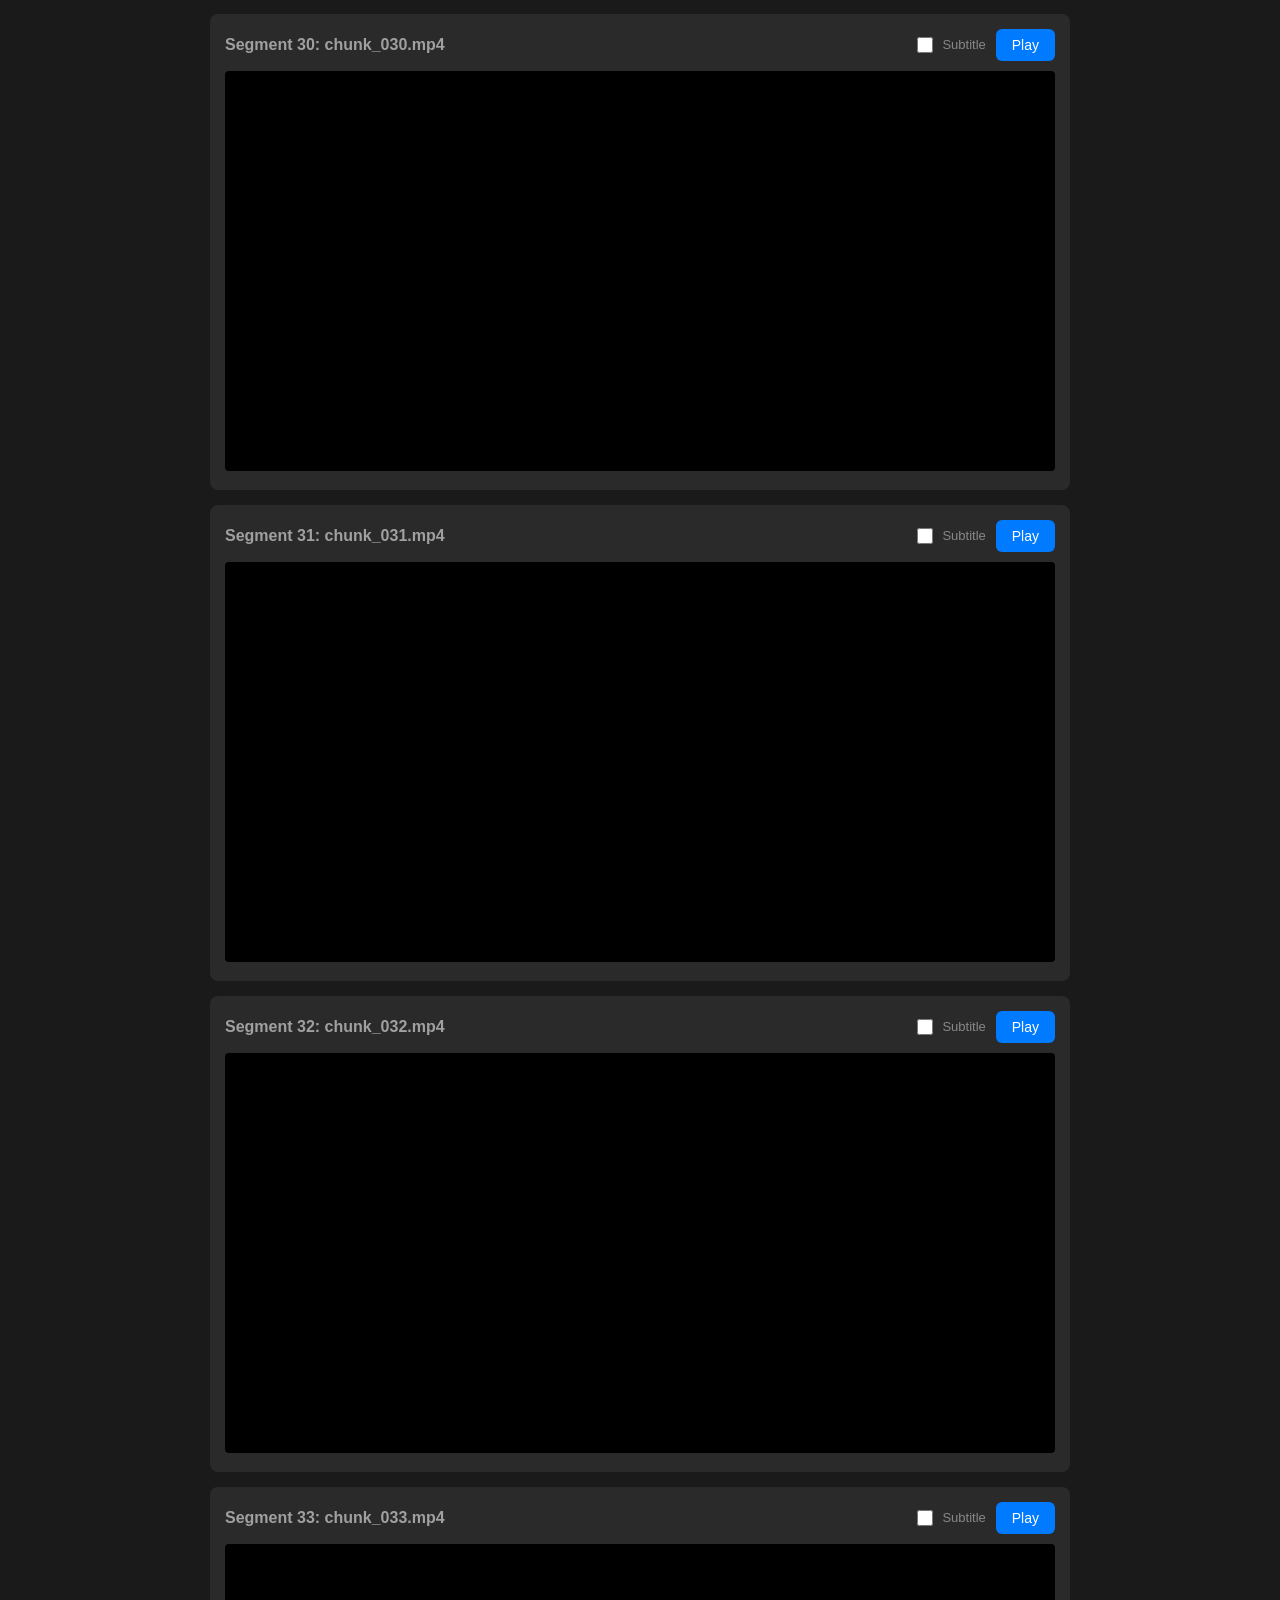
<file: neo-player.html>
<!DOCTYPE html>
<html lang="en">
<head>
  <meta charset="UTF-8">
  <meta name="viewport" content="width=device-width, initial-scale=1.0">
  <title>MacBook Neo - Impressions Reincarnated</title>
  <style>
    * {
      box-sizing: border-box;
    }
    body {
      font-family: -apple-system, BlinkMacSystemFont, 'Segoe UI', Roboto, sans-serif;
      max-width: 900px;
      margin: 0 auto;
      padding: 20px;
      background: #1a1a1a;
      color: #f5f5f5;
    }
    h1 {
      text-align: center;
      color: #fff;
    }
    .controls {
      position: sticky;
      top: 0;
      background: #1a1a1a;
      padding: 15px 0;
      border-bottom: 1px solid #333;
      margin-bottom: 20px;
      display: flex;
      gap: 20px;
      align-items: center;
      z-index: 100;
    }
    .controls label {
      display: flex;
      align-items: center;
      gap: 8px;
      cursor: pointer;
      font-size: 16px;
    }
    .controls input[type="checkbox"] {
      width: 18px;
      height: 18px;
      cursor: pointer;
    }
    .segment-subtitle-toggle {
      display: flex;
      align-items: center;
      gap: 6px;
      font-size: 13px;
      color: #888;
      cursor: pointer;
    }
    .segment-subtitle-toggle input {
      width: 16px;
      height: 16px;
      cursor: pointer;
    }
    .segment {
      background: #2a2a2a;
      border-radius: 8px;
      padding: 15px;
      margin-bottom: 15px;
    }
    .segment-header {
      display: flex;
      justify-content: space-between;
      align-items: center;
      margin-bottom: 10px;
    }
    .segment-title {
      font-weight: 600;
      color: #a0a0a0;
    }
    .segment video {
      width: 100%;
      max-height: 400px;
      background: #000;
      border-radius: 4px;
    }
    .subtitle {
      margin-top: 12px;
      padding: 10px;
      background: #333;
      border-radius: 4px;
      font-size: 15px;
      line-height: 1.5;
      display: none;
    }
    .subtitle.visible {
      display: block;
    }
    .subtitle-sentence {
      margin: 4px 0;
      padding: 4px 8px;
      background: #444;
      border-radius: 4px;
      font-size: 14px;
    }
    .play-btn {
      background: #007aff;
      color: white;
      border: none;
      padding: 8px 16px;
      border-radius: 6px;
      cursor: pointer;
      font-size: 14px;
    }
    .play-btn:hover {
      background: #0056b3;
    }
  </style>
</head>
<body>
  <h1>MacBook Neo - Impressions Reincarnated</h1>
  
  <div class="controls">
    <label>
      <input type="checkbox" id="loopToggle" checked>
      Loop Playback
    </label>
    <label>
      <input type="checkbox" id="subtitleToggle">
      Show All Subtitles
    </label>
  </div>

  <div id="segments"></div>

  <script>
    const manifestUrl = './audios/Macbook_Neo_Impressions_Reincarnated/manifest.json';
    const basePath = './audios/Macbook_Neo_Impressions_Reincarnated/';

    let showSubtitles = false;
    let loopEnabled = true;

    async function loadManifest() {
      try {
        const response = await fetch(manifestUrl);
        const data = await response.json();
        renderSegments(data);
      } catch (error) {
        console.error('Error loading manifest:', error);
        document.getElementById('segments').innerHTML = 
          '<p style="color: #ff6b6b;">Error loading manifest. Please ensure the file exists.</p>';
      }
    }

    function renderSegments(segments) {
      const container = document.getElementById('segments');
      container.innerHTML = '';

      segments.forEach((segment, index) => {
        const div = document.createElement('div');
        div.className = 'segment';
        div.innerHTML = `
          <div class="segment-header">
            <span class="segment-title">Segment ${segment.index}: ${segment.filename}</span>
            <div style="display: flex; gap: 10px; align-items: center;">
              <label class="segment-subtitle-toggle">
                <input type="checkbox" class="subtitle-individual" data-index="${index}" ${showSubtitles ? 'checked' : ''}>
                Subtitle
              </label>
              <button class="play-btn" id="btn-${index}" onclick="playSegment(${index})">Play</button>
            </div>
          </div>
          <video
            id="video-${index}"
            src="${basePath}${segment.filename}"
            preload="metadata"
            ${loopEnabled ? 'loop' : ''}
          ></video>
          <div class="subtitle ${showSubtitles ? 'visible' : ''}" id="subtitle-${index}">
            <div style="margin-bottom: 8px; font-weight: 600; color: #888;">Full Text:</div>
            <div>${segment.text}</div>
            ${segment.sentences && segment.sentences.length > 1 ? `
              <div style="margin-top: 10px; font-weight: 600; color: #888;">Sentences:</div>
              ${segment.sentences.map(s => `
                <div class="subtitle-sentence">
                  [${formatTime(s.start)} - ${formatTime(s.end)}] ${s.text}
                </div>
              `).join('')}
            ` : ''}
          </div>
        `;
        container.appendChild(div);
      });
    }

    function formatTime(seconds) {
      const mins = Math.floor(seconds / 60);
      const secs = Math.floor(seconds % 60);
      return `${mins}:${secs.toString().padStart(2, '0')}`;
    }

    function playSegment(index) {
      const video = document.getElementById(`video-${index}`);
      const btn = document.getElementById(`btn-${index}`);
      if (video.paused) {
        video.play();
      } else {
        video.pause();
      }
    }

    function updatePlayButton(video, btn) {
      if (video.paused) {
        btn.textContent = 'Play';
        btn.style.background = '#007aff';
      } else {
        btn.textContent = 'Pause';
        btn.style.background = '#ff9500';
      }
    }

    document.getElementById('segments').addEventListener('play', (e) => {
      if (e.target.tagName === 'VIDEO') {
        const index = e.target.id.replace('video-', '');
        const btn = document.getElementById(`btn-${index}`);
        if (btn) updatePlayButton(e.target, btn);
      }
    }, true);

    document.getElementById('segments').addEventListener('pause', (e) => {
      if (e.target.tagName === 'VIDEO') {
        const index = e.target.id.replace('video-', '');
        const btn = document.getElementById(`btn-${index}`);
        if (btn) updatePlayButton(e.target, btn);
      }
    }, true);

    document.getElementById('segments').addEventListener('ended', (e) => {
      if (e.target.tagName === 'VIDEO') {
        const index = e.target.id.replace('video-', '');
        const btn = document.getElementById(`btn-${index}`);
        if (btn) updatePlayButton(e.target, btn);
      }
    }, true);

    document.getElementById('loopToggle').addEventListener('change', (e) => {
      loopEnabled = e.target.checked;
      document.querySelectorAll('video').forEach(video => {
        video.loop = loopEnabled;
      });
    });

    document.getElementById('subtitleToggle').addEventListener('change', (e) => {
      showSubtitles = e.target.checked;
      document.querySelectorAll('.subtitle').forEach(sub => {
        sub.classList.toggle('visible', showSubtitles);
      });
      document.querySelectorAll('.subtitle-individual').forEach(chk => {
        chk.checked = showSubtitles;
      });
    });

    document.getElementById('segments').addEventListener('change', (e) => {
      if (e.target.classList.contains('subtitle-individual')) {
        const index = e.target.dataset.index;
        const subtitle = document.getElementById(`subtitle-${index}`);
        subtitle.classList.toggle('visible', e.target.checked);
      }
    });

    loadManifest();
  </script>
</body>
</html>
</file>
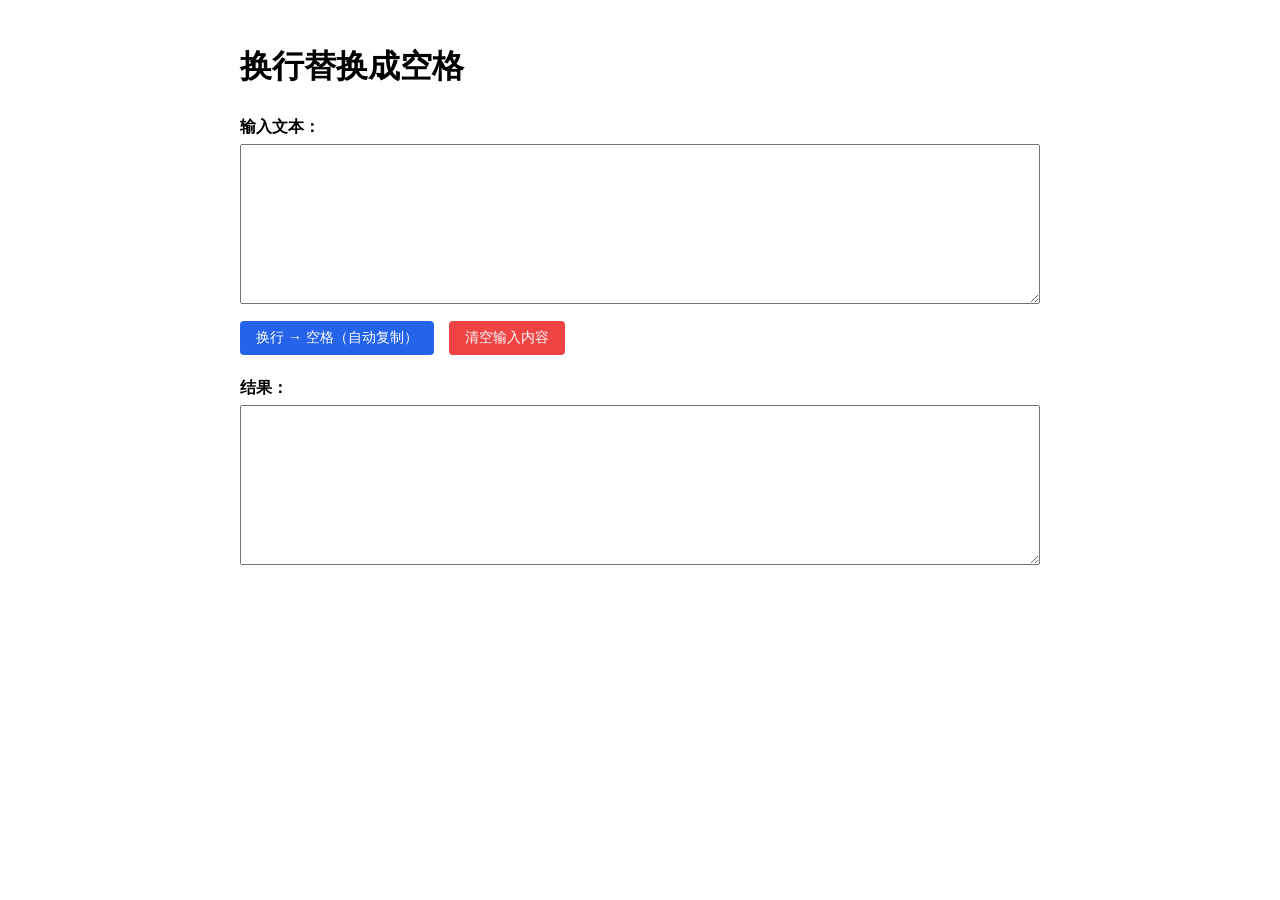
<file: removeenter.html>
<!DOCTYPE html>
<html lang="zh-CN">
<head>
  <meta charset="UTF-8" />
  <title>换行替换成空格</title>
  <style>
    body {
      font-family: system-ui, -apple-system, BlinkMacSystemFont, "Segoe UI", sans-serif;
      padding: 20px;
      max-width: 800px;
      margin: 0 auto;
      line-height: 1.6;
    }
    textarea {
      width: 100%;
      height: 160px;
      box-sizing: border-box;
      padding: 10px;
      font-size: 14px;
      resize: vertical;
    }
    button {
      padding: 8px 16px;
      margin: 10px 10px 10px 0;
      border: none;
      border-radius: 4px;
      cursor: pointer;
      font-size: 14px;
    }
    button.primary {
      background: #2563eb;
      color: #fff;
    }
    button.secondary {
      background: #e5e7eb;
    }
    button.danger {
      background: #ef4444;
      color: #fff;
    }
    .label {
      font-weight: 600;
      margin: 10px 0 4px;
    }

    /* Toast 样式 */
    .toast {
      position: fixed;
      top: 20px;
      right: 20px;
      background: rgba(0, 0, 0, 0.8);
      color: #fff;
      padding: 12px 18px;
      border-radius: 6px;
      font-size: 14px;
      opacity: 0;
      transform: translateY(-10px);
      transition: opacity 0.3s ease, transform 0.3s ease;
      pointer-events: none;
      z-index: 999;
    }
    .toast.show {
      opacity: 1;
      transform: translateY(0);
    }
  </style>
</head>
<body>
  <h1>换行替换成空格</h1>

  <div>
    <div class="label">输入文本：</div>
    <textarea id="input"></textarea>
  </div>

  <div>
    <button class="primary" id="convertBtn">换行 → 空格（自动复制）</button>
    <button class="danger" id="clearBtn">清空输入内容</button>
  </div>

  <div>
    <div class="label">结果：</div>
    <textarea id="output" readonly></textarea>
  </div>

  <!-- Toast -->
  <div id="toast" class="toast"></div>

  <script>
    const input = document.getElementById('input');
    const output = document.getElementById('output');
    const convertBtn = document.getElementById('convertBtn');
    const clearBtn = document.getElementById('clearBtn');
    const toast = document.getElementById('toast');

    // 显示 Toast
    function showToast(message) {
      toast.textContent = message;
      toast.classList.add('show');

      setTimeout(() => {
        toast.classList.remove('show');
      }, 2000);
    }

    // 点击 “换行 → 空格 + 自动复制”
    convertBtn.addEventListener('click', async () => {
      const text = input.value.trim();

      if (!text) {
        showToast('输入内容为空');
        return;
      }

      const result = text.replace(/[\r\n]+/g, ' ');
      output.value = result;

      try {
        await navigator.clipboard.writeText(result);
        showToast('转换成功并已复制到剪贴板');
      } catch (e) {
        showToast('复制失败，请手动复制');
      }
    });

    // 清空输入内容
    clearBtn.addEventListener('click', () => {
      input.value = '';
      output.value = '';
      showToast('已清空输入内容');
      navigator.clipboard.readText().then(text => {
        input.value = text;
        showToast('已从剪贴板粘贴内容到输入框');
      });
    });
  </script>
</body>
</html>
</file>
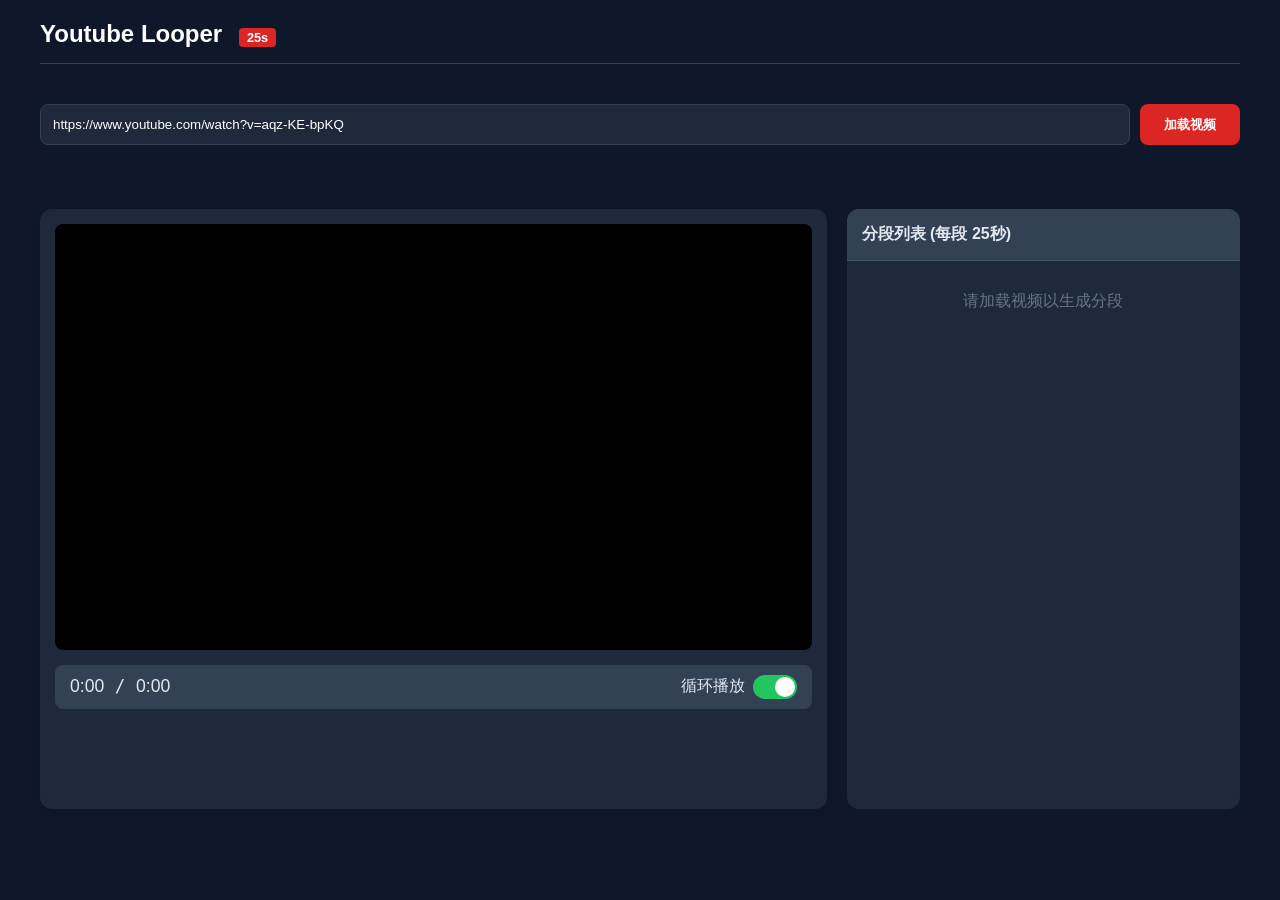
<file: segment.html>
<!DOCTYPE html>
<html lang="zh-CN">
<head>
    <meta charset="UTF-8">
    <meta name="viewport" content="width=device-width, initial-scale=1.0">
    <!-- 尝试优化 Referrer 策略以改善嵌入兼容性 -->
    <meta name="referrer" content="strict-origin-when-cross-origin">
    <title>YouTube 25秒分段循环器</title>
    <style>
        /* CSS Reset & 基础样式 */
        * { box-sizing: border-box; margin: 0; padding: 0; font-family: -apple-system, BlinkMacSystemFont, "Segoe UI", Roboto, Helvetica, Arial, sans-serif; }
        
        body {
            background-color: #0f172a; /* 深蓝黑色背景 */
            color: #e2e8f0;
            display: flex;
            flex-direction: column;
            align-items: center;
            min-height: 100vh;
            padding: 20px;
        }

        /* 布局容器 */
        .container {
            width: 100%;
            max-width: 1200px;
            display: grid;
            grid-template-columns: 1fr;
            gap: 20px;
        }

        /* 头部样式 */
        header {
            width: 100%;
            display: flex;
            justify-content: space-between;
            align-items: center;
            margin-bottom: 20px;
            border-bottom: 1px solid #334155;
            padding-bottom: 15px;
        }
        
        h1 { font-size: 1.5rem; color: #fff; }
        .badge { background: #dc2626; color: white; padding: 2px 8px; border-radius: 4px; font-size: 0.8rem; margin-left: 10px; }

        /* 输入框区域 */
        .input-group {
            display: flex;
            gap: 10px;
            margin-bottom: 20px;
        }

        input[type="text"] {
            flex: 1;
            padding: 12px;
            border-radius: 8px;
            border: 1px solid #334155;
            background-color: #1e293b;
            color: white;
            outline: none;
            transition: border-color 0.3s;
        }

        input[type="text"]:focus { border-color: #3b82f6; }

        button.load-btn {
            padding: 0 24px;
            background-color: #dc2626;
            color: white;
            border: none;
            border-radius: 8px;
            cursor: pointer;
            font-weight: bold;
            transition: background 0.2s;
        }

        button.load-btn:hover { background-color: #b91c1c; }

        /* 主内容区布局 */
        .main-content {
            display: grid;
            grid-template-columns: 1fr;
            gap: 20px;
        }

        @media (min-width: 900px) {
            .main-content {
                grid-template-columns: 2fr 1fr;
            }
        }

        /* 视频播放器区域 */
        .player-wrapper {
            background: #1e293b;
            padding: 15px;
            border-radius: 12px;
            box-shadow: 0 4px 6px -1px rgba(0, 0, 0, 0.1);
        }

        .video-container {
            position: relative;
            padding-bottom: 56.25%; /* 16:9 比例 */
            height: 0;
            overflow: hidden;
            border-radius: 8px;
            background: #000;
        }

        .video-container iframe, .video-container div {
            position: absolute;
            top: 0;
            left: 0;
            width: 100%;
            height: 100%;
        }

        /* 控制面板 */
        .controls {
            margin-top: 15px;
            display: flex;
            justify-content: space-between;
            align-items: center;
            background: #334155;
            padding: 10px 15px;
            border-radius: 8px;
        }

        .time-display { font-family: monospace; font-size: 1.1rem; }

        .loop-toggle {
            display: flex;
            align-items: center;
            gap: 8px;
            cursor: pointer;
            user-select: none;
        }

        .toggle-switch {
            position: relative;
            width: 44px;
            height: 24px;
            background: #64748b;
            border-radius: 20px;
            transition: 0.3s;
        }

        .toggle-switch::after {
            content: '';
            position: absolute;
            top: 2px;
            left: 2px;
            width: 20px;
            height: 20px;
            background: #fff;
            border-radius: 50%;
            transition: 0.3s;
        }

        .loop-active .toggle-switch { background: #22c55e; }
        .loop-active .toggle-switch::after { transform: translateX(20px); }

        /* 侧边栏分段列表 */
        .segments-panel {
            background: #1e293b;
            border-radius: 12px;
            display: flex;
            flex-direction: column;
            height: 600px;
            overflow: hidden;
        }

        .panel-header {
            padding: 15px;
            background: #334155;
            font-weight: bold;
            border-bottom: 1px solid #475569;
        }

        .segments-list {
            flex: 1;
            overflow-y: auto;
            padding: 10px;
        }

        .segments-list::-webkit-scrollbar { width: 8px; }
        .segments-list::-webkit-scrollbar-track { background: #1e293b; }
        .segments-list::-webkit-scrollbar-thumb { background: #475569; border-radius: 4px; }

        .segment-item {
            display: flex;
            justify-content: space-between;
            align-items: center;
            width: 100%;
            padding: 12px;
            margin-bottom: 8px;
            background: #0f172a;
            border: 1px solid #334155;
            border-radius: 8px;
            color: #94a3b8;
            cursor: pointer;
            transition: all 0.2s;
            text-align: left;
        }

        .segment-item:hover {
            background: #334155;
            color: #fff;
        }

        .segment-item.active {
            background: #4f46e5;
            border-color: #6366f1;
            color: white;
            box-shadow: 0 0 10px rgba(99, 102, 241, 0.3);
        }

        .segment-time { font-family: monospace; font-size: 0.85rem; opacity: 0.8; }
        .segment-label { font-weight: 600; }

        #status-msg { color: #f87171; margin-top: 8px; font-size: 0.95rem; font-weight: bold; min-height: 24px; padding: 5px; border-radius: 4px;}
        .status-error { background-color: rgba(220, 38, 38, 0.2); border: 1px solid rgba(220, 38, 38, 0.5); }
        .tip { font-size: 0.8rem; color: #94a3b8; margin-top: 5px; line-height: 1.4; }

    </style>
</head>
<body>

    <div class="container">
        <!-- 头部 -->
        <header>
            <h1>Youtube Looper <span class="badge">25s</span></h1>
        </header>

        <!-- 输入区 -->
        <div>
            <div class="input-group">
                <!-- 更改默认视频为 Big Buck Bunny (开源电影，无版权封锁风险) -->
                <input type="text" id="video-url" placeholder="在此粘贴 YouTube 视频链接..." value="https://www.youtube.com/watch?v=aqz-KE-bpKQ">
                <button class="load-btn" onclick="loadVideoFromInput()">加载视频</button>
            </div>
            <div id="status-msg"></div>
         
        </div>

        <!-- 主内容 -->
        <div class="main-content">
            
            <!-- 左侧：播放器 -->
            <div class="player-wrapper">
                <div class="video-container">
                    <div id="player"></div>
                </div>
                
                <div class="controls">
                    <div class="time-display">
                        <span id="current-time">0:00</span> / <span id="duration">0:00</span>
                    </div>

                    <div class="loop-toggle loop-active" id="loop-btn" onclick="toggleLoop()">
                        <span>循环播放</span>
                        <div class="toggle-switch"></div>
                    </div>
                </div>
            </div>

            <!-- 右侧：分段列表 -->
            <div class="segments-panel">
                <div class="panel-header">分段列表 (每段 25秒)</div>
                <div class="segments-list" id="segments-list">
                    <div style="padding: 20px; text-align: center; color: #64748b;">
                        请加载视频以生成分段
                    </div>
                </div>
            </div>
        </div>
    </div>

    <script>
        // 常量
        const SEGMENT_DURATION = 25; // 秒
        
        // 状态变量
        let player;
        let videoDuration = 0;
        let checkInterval;
        let currentSegmentIndex = null;
        let isLooping = true;
        let isPlayerReady = false;

        // 1. 加载 YouTube IFrame API
        if (!window.YT) {
            const tag = document.createElement('script');
            tag.src = "https://www.youtube.com/iframe_api";
            const firstScriptTag = document.getElementsByTagName('script')[0];
            firstScriptTag.parentNode.insertBefore(tag, firstScriptTag);
        }

        // 2. API 准备就绪回调
        function onYouTubeIframeAPIReady() {
            console.log("YouTube API Ready");
        }

        // 3. 从输入框加载视频
        function loadVideoFromInput() {
            const url = document.getElementById('video-url').value;
            const videoId = extractVideoID(url);
            const statusEl = document.getElementById('status-msg');
            statusEl.className = '';

            if (!videoId) {
                statusEl.innerText = "无效的 YouTube 链接。";
                statusEl.className = 'status-error';
                return;
            }
            statusEl.innerText = "";
            document.getElementById('segments-list').innerHTML = '<div style="padding:20px;text-align:center;color:#64748b;">加载中...</div>';

            if (player && typeof player.loadVideoById === 'function') {
                // 如果已经有实例，尝试直接加载
                try {
                    player.loadVideoById(videoId);
                } catch(e) {
                    console.error("Player reload error", e);
                    createPlayer(videoId);
                }
            } else {
                createPlayer(videoId);
            }
        }

        function createPlayer(videoId) {
            // 安全销毁旧播放器
            if (player && typeof player.destroy === 'function') {
                try {
                    player.destroy();
                } catch(e) { console.warn("Destroy error", e); }
            }

            // 获取当前域名，用于 origin 参数，处理 null 的情况
            let currentOrigin = window.location.origin;
            if (currentOrigin === 'null' || !currentOrigin) {
                // 如果在某些严格沙盒中 origin 是 null，尝试不传 origin，或者传一个通用值
                // 注意：本地文件系统也是 null
                currentOrigin = undefined; 
            }

            player = new YT.Player('player', {
                height: '100%',
                width: '100%',
                videoId: videoId,
                host: 'https://www.youtube.com', // 强制 HTTPS host
                playerVars: {
                    'playsinline': 1,
                    'modestbranding': 1,
                    'rel': 0,
                    'origin': currentOrigin // 动态设置 origin
                },
                events: {
                    'onReady': onPlayerReady,
                    'onStateChange': onPlayerStateChange,
                    'onError': onPlayerError
                }
            });
        }

        function onPlayerReady(event) {
            isPlayerReady = true;
            document.getElementById('status-msg').innerText = "";
            document.getElementById('status-msg').className = "";
            setupVideoData();
            startLoopChecker();
            event.target.playVideo();
        }

        function onPlayerError(event) {
            const statusEl = document.getElementById('status-msg');
            let errorMsg = `视频加载错误 (代码: ${event.data})`;
            let isFatal = false;
            
            // 错误代码参考: https://developers.google.com/youtube/iframe_api_reference#Events
            if (event.data === 150 || event.data === 101 || event.data === 153) {
                errorMsg = `🚫 无法播放 (错误 ${event.data}): 视频所有者禁止在外部嵌入。请换一个视频测试。`;
                isFatal = true;
            } else if (event.data === 2) {
                errorMsg = "❌ 无效的视频 ID，请检查链接。";
                isFatal = true;
            } else if (event.data === 5) {
                errorMsg = "⚠️ HTML5 播放器错误，请刷新页面重试。";
            }
            
            statusEl.innerText = errorMsg;
            statusEl.className = 'status-error';
            console.error("YouTube Player Error:", event.data);

            if(isFatal) {
                document.getElementById('segments-list').innerHTML = '<div style="padding:20px;text-align:center;color:#ef4444;">加载失败</div>';
            }
        }

        function onPlayerStateChange(event) {
            if (event.data === YT.PlayerState.PLAYING || event.data === YT.PlayerState.CUED) {
                setupVideoData();
                // 播放成功，清除之前的错误信息
                const statusEl = document.getElementById('status-msg');
                if(statusEl.className.includes('status-error')) {
                    statusEl.innerText = "";
                    statusEl.className = "";
                }
            }
        }

        function setupVideoData() {
            if(!player || !player.getDuration) return;

            const duration = player.getDuration();
            if(duration === 0) {
                setTimeout(setupVideoData, 500);
                return;
            }

            if (duration !== videoDuration) {
                videoDuration = duration;
                document.getElementById('duration').innerText = formatTime(videoDuration);
                generateSegments(duration);
            }
        }

        function generateSegments(duration) {
            const listContainer = document.getElementById('segments-list');
            listContainer.innerHTML = '';
            
            const totalSegments = Math.ceil(duration / SEGMENT_DURATION);

            for (let i = 0; i < totalSegments; i++) {
                const startTime = i * SEGMENT_DURATION;
                const endTime = Math.min((i + 1) * SEGMENT_DURATION, duration);

                const div = document.createElement('div');
                div.className = 'segment-item';
                div.id = `segment-${i}`;
                div.innerHTML = `
                    <span class="segment-label">第 ${i + 1} 段</span>
                    <span class="segment-time">${formatTime(startTime)} - ${formatTime(endTime)}</span>
                `;
                
                div.onclick = () => playSegment(i);
                listContainer.appendChild(div);
            }
        }

        function playSegment(index) {
            if (!isPlayerReady) return;
            currentSegmentIndex = index;
            updateActiveSegmentUI();
            const startTime = index * SEGMENT_DURATION;
            player.seekTo(startTime, true);
            player.playVideo();
        }

        function updateActiveSegmentUI() {
            document.querySelectorAll('.segment-item').forEach(el => el.classList.remove('active'));
            if (currentSegmentIndex !== null) {
                const el = document.getElementById(`segment-${currentSegmentIndex}`);
                if (el) {
                    el.classList.add('active');
                    el.scrollIntoView({ behavior: 'smooth', block: 'center' });
                }
            }
        }

        function startLoopChecker() {
            if (checkInterval) clearInterval(checkInterval);

            checkInterval = setInterval(() => {
                if (!player || !player.getCurrentTime || typeof player.getPlayerState !== 'function') return;
                
                // 只有正在播放时才检查
                if (player.getPlayerState() !== YT.PlayerState.PLAYING) return;

                const currentTime = player.getCurrentTime();
                document.getElementById('current-time').innerText = formatTime(currentTime);

                // 如果未开启强制循环，则根据时间自动高亮当前分段
                if (!isLooping) {
                     const calculatedIndex = Math.floor(currentTime / SEGMENT_DURATION);
                     if (calculatedIndex !== currentSegmentIndex) {
                         currentSegmentIndex = calculatedIndex;
                         updateActiveSegmentUI();
                     }
                }

                // 强制循环逻辑
                if (isLooping && currentSegmentIndex !== null) {
                    const segmentEnd = (currentSegmentIndex + 1) * SEGMENT_DURATION;
                    const segmentStart = currentSegmentIndex * SEGMENT_DURATION;

                    // 当超过分段结束时间时，跳回开始
                    if (currentTime >= segmentEnd) {
                        player.seekTo(segmentStart, true);
                    }
                }
            }, 100); 
        }

        function toggleLoop() {
            isLooping = !isLooping;
            const btn = document.getElementById('loop-btn');
            if (isLooping) {
                btn.classList.add('loop-active');
            } else {
                btn.classList.remove('loop-active');
            }
        }

        function extractVideoID(url) {
            const regExp = /^.*((youtu.be\/)|(v\/)|(\/u\/\w\/)|(embed\/)|(watch\?))\??v?=?([^#&?]*).*/;
            const match = url.match(regExp);
            return (match && match[7].length == 11) ? match[7] : false;
        }

        function formatTime(seconds) {
            const min = Math.floor(seconds / 60);
            const sec = Math.floor(seconds % 60);
            return `${min}:${sec < 10 ? '0' : ''}${sec}`;
        }
    </script>
</body>
</html>
</file>
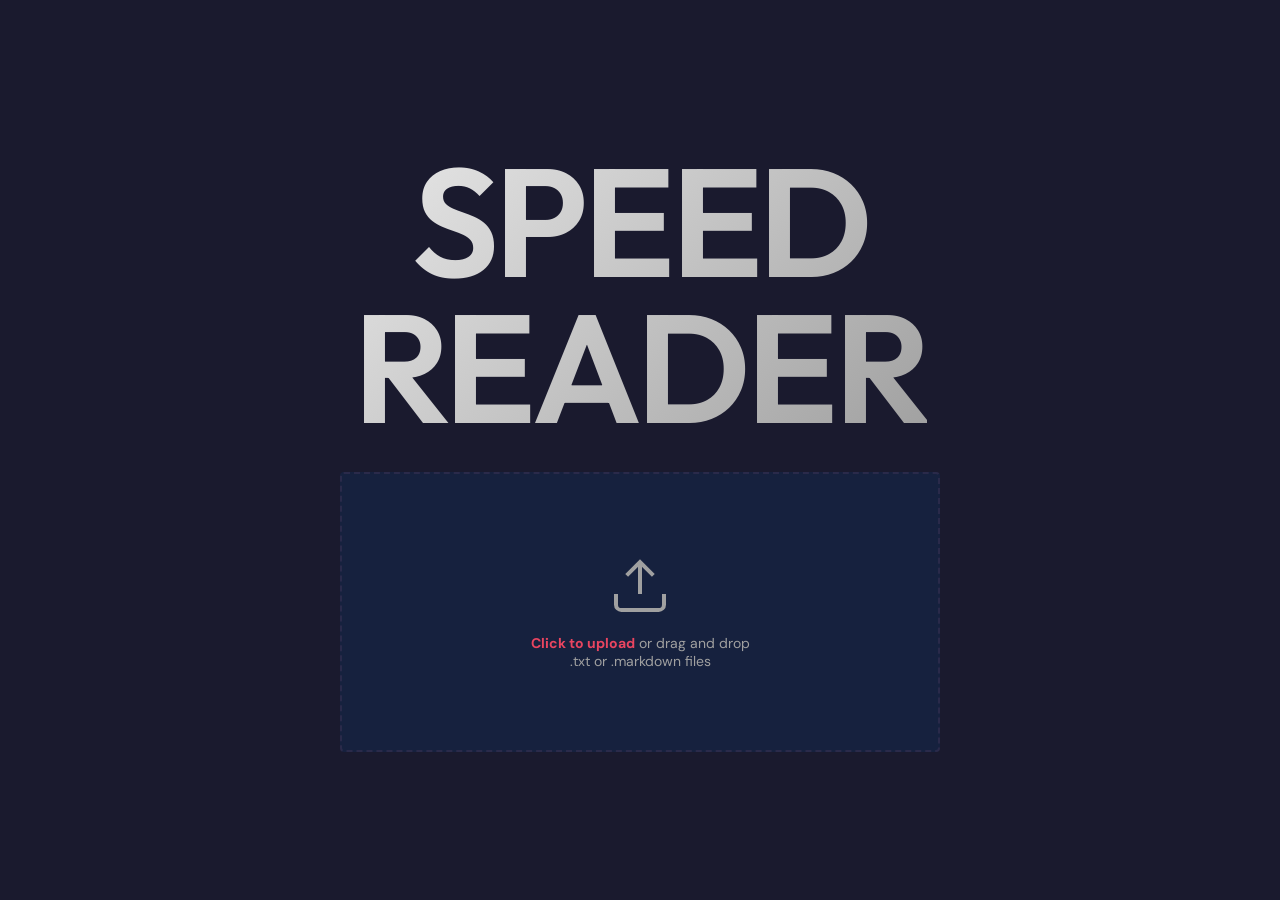
<file: speed-reader.html>
<!DOCTYPE html>
<html lang="en">
<head>
  <meta charset="UTF-8">
  <meta name="viewport" content="width=device-width, initial-scale=1.0">
  <title>SPEED READER</title>
  <link rel="preconnect" href="https://fonts.googleapis.com">
  <link rel="preconnect" href="https://fonts.gstatic.com" crossorigin>
  <link href="https://fonts.googleapis.com/css2?family=DM+Sans:wght@400;500;700&family=Outfit:wght@300;400;500;600;700&display=swap" rel="stylesheet">
  <style>
    * {
      margin: 0;
      padding: 0;
      box-sizing: border-box;
    }

    :root {
      --bg-primary: #1a1a2e;
      --bg-secondary: #16213e;
      --text-primary: #e8e8e8;
      --text-secondary: #a0a0a0;
      --accent: #e94560;
      --accent-hover: #ff6b6b;
      --border: #2a2a4a;
    }

    [data-theme="light"] {
      --bg-primary: #f8f6f1;
      --bg-secondary: #ebe7de;
      --text-primary: #2c2c2c;
      --text-secondary: #7a7a7a;
      --accent: #d94e3d;
      --accent-hover: #e85a4a;
      --border: #d4cfc4;
    }

    body {
      font-family: 'DM Sans', sans-serif;
      background: var(--bg-primary);
      color: var(--text-primary);
      min-height: 100vh;
      overflow: hidden;
      transition: background 0.3s ease, color 0.3s ease;
    }

    /* Upload Screen */
    .upload-screen {
      position: fixed;
      inset: 0;
      display: flex;
      flex-direction: column;
      align-items: center;
      justify-content: center;
      gap: 2rem;
      z-index: 100;
      background: var(--bg-primary);
      transition: opacity 0.5s ease, transform 0.5s ease;
    }

    .upload-screen.hidden {
      opacity: 0;
      transform: scale(0.95);
      pointer-events: none;
    }

    .title {
      font-family: 'Outfit', sans-serif;
      font-weight: 600;
      font-size: clamp(3rem, 12vw, 10rem);
      letter-spacing: -0.03em;
      line-height: 0.95;
      text-align: center;
      background: linear-gradient(135deg, var(--text-primary) 0%, var(--text-secondary) 100%);
      -webkit-background-clip: text;
      -webkit-text-fill-color: transparent;
      background-clip: text;
    }

    .upload-zone {
      position: relative;
      width: min(600px, 90vw);
      height: 280px;
      border: 2px dashed var(--border);
      border-radius: 4px;
      display: flex;
      flex-direction: column;
      align-items: center;
      justify-content: center;
      gap: 1rem;
      cursor: pointer;
      transition: all 0.3s ease;
      background: var(--bg-secondary);
    }

    .upload-zone:hover, .upload-zone.dragover {
      border-color: var(--accent);
      background: rgba(255, 107, 53, 0.05);
    }

    .upload-zone input[type="file"] {
      position: absolute;
      inset: 0;
      opacity: 0;
      cursor: pointer;
    }

    .upload-icon {
      width: 64px;
      height: 64px;
      stroke: var(--text-secondary);
      transition: stroke 0.3s ease;
    }

    .upload-zone:hover .upload-icon {
      stroke: var(--accent);
    }

    .upload-text {
      font-size: 0.875rem;
      color: var(--text-secondary);
      text-align: center;
    }

    .upload-text strong {
      color: var(--accent);
    }

    /* Reader Screen */
    .reader-screen {
      position: fixed;
      inset: 0;
      display: flex;
      flex-direction: column;
      opacity: 0;
      pointer-events: none;
      transition: opacity 0.5s ease;
    }

    .reader-screen.active {
      opacity: 1;
      pointer-events: all;
    }

    /* Word Display Area */
    .word-container {
      flex: 1;
      display: flex;
      align-items: center;
      justify-content: center;
      padding: 2rem;
      position: relative;
    }

    .full-text-toggle {
      position: absolute;
      top: 2rem;
      right: 2rem;
      width: 48px;
      height: 48px;
      background: var(--bg-secondary);
      border: 1px solid var(--border);
      border-radius: 50%;
      cursor: pointer;
      display: flex;
      align-items: center;
      justify-content: center;
      transition: all 0.3s ease;
      z-index: 10;
    }

    .full-text-toggle:hover {
      background: var(--text-primary);
      border-color: var(--text-primary);
    }

    .full-text-toggle:hover svg {
      stroke: var(--bg-primary);
    }

    .full-text-toggle svg {
      width: 20px;
      height: 20px;
      stroke: var(--text-secondary);
      transition: stroke 0.3s ease;
    }

    .full-text-toggle-tooltip {
      position: absolute;
      right: 60px;
      background: var(--bg-secondary);
      color: var(--text-primary);
      padding: 0.5rem 1rem;
      border-radius: 4px;
      font-size: 0.75rem;
      white-space: nowrap;
      opacity: 0;
      pointer-events: none;
      transition: opacity 0.3s ease;
    }

    .full-text-toggle:hover .full-text-toggle-tooltip {
      opacity: 1;
    }

    /* Floating Stats Badges */
    .stats-badges {
      position: absolute;
      top: 2rem;
      left: 2rem;
      display: flex;
      flex-direction: column;
      gap: 0.75rem;
      z-index: 10;
    }

    .stat-badge {
      background: var(--bg-secondary);
      border: 1px solid var(--border);
      border-radius: 8px;
      padding: 0.625rem 1rem;
      display: flex;
      flex-direction: column;
      gap: 0.125rem;
      min-width: 100px;
      backdrop-filter: blur(10px);
      transition: all 0.3s ease;
    }

    .stat-badge:hover {
      border-color: var(--accent);
      transform: translateX(4px);
    }

    .stat-badge-label {
      font-size: 0.65rem;
      color: var(--text-secondary);
      text-transform: uppercase;
      letter-spacing: 0.1em;
      font-weight: 500;
    }

    .stat-badge-value {
      font-family: 'Outfit', sans-serif;
      font-size: 1.125rem;
      font-weight: 600;
      color: var(--text-primary);
      line-height: 1.2;
      font-variant-numeric: tabular-nums;
    }

    .stat-badge-value.accent {
      color: var(--accent);
    }

    .word {
      font-family: 'Outfit', sans-serif;
      font-weight: 500;
      font-size: clamp(3rem, 18vw, 12rem);
      line-height: 1;
      color: var(--text-primary);
      max-width: 100%;
      word-wrap: break-word;
      letter-spacing: -0.02em;
      display: grid;
      grid-template-columns: 1fr auto 1fr;
      align-items: center;
      justify-items: center;
      gap: 0;
      width: 100%;
    }

    .word-part-left {
      text-align: right;
      justify-self: end;
      padding-right: 0.02em;
    }

    .word-part-right {
      text-align: left;
      justify-self: start;
      padding-left: 0.02em;
    }

    .word-pivot {
      color: var(--accent);
      grid-column: 2;
      position: relative;
      display: inline-block;
    }

    .word-pivot::after {
      content: '';
      position: absolute;
      top: -50%;
      bottom: -50%;
      left: 50%;
      width: 2px;
      background: var(--accent);
      opacity: 0.3;
      transform: translateX(-50%);
      z-index: -1;
    }

    /* Controls */
    .controls {
      padding: 2rem 3rem;
      background: var(--bg-secondary);
      border-top: 1px solid var(--border);
      display: flex;
      flex-direction: column;
      gap: 1.5rem;
    }

    .progress-bar {
      width: 100%;
      height: 2px;
      background: var(--border);
      position: relative;
      overflow: hidden;
    }

    .progress-fill {
      height: 100%;
      background: var(--accent);
      width: 0%;
      transition: width 0.1s linear;
    }

    .controls-row {
      display: flex;
      align-items: center;
      gap: 2rem;
      flex-wrap: wrap;
    }

    .play-button {
      width: 60px;
      height: 60px;
      border: 2px solid var(--text-primary);
      background: transparent;
      border-radius: 50%;
      cursor: pointer;
      display: flex;
      align-items: center;
      justify-content: center;
      transition: all 0.3s ease;
      flex-shrink: 0;
    }

    .play-button:hover {
      background: var(--text-primary);
    }

    .play-button:hover svg {
      stroke: var(--bg-primary);
    }

    .play-button svg {
      width: 24px;
      height: 24px;
      stroke: var(--text-primary);
      transition: stroke 0.3s ease;
    }

    .speed-control {
      flex: 1;
      display: flex;
      align-items: center;
      gap: 1rem;
      min-width: 280px;
    }

    .speed-label {
      font-size: 0.75rem;
      color: var(--text-secondary);
      text-transform: uppercase;
      letter-spacing: 0.1em;
      white-space: nowrap;
    }

    .speed-value {
      font-size: 1rem;
      font-weight: 700;
      color: var(--accent);
      min-width: 80px;
      text-align: right;
    }

    .speed-slider {
      flex: 1;
      -webkit-appearance: none;
      appearance: none;
      height: 4px;
      background: var(--border);
      border-radius: 2px;
      outline: none;
      cursor: pointer;
    }

    .speed-slider::-webkit-slider-thumb {
      -webkit-appearance: none;
      appearance: none;
      width: 16px;
      height: 16px;
      background: var(--accent);
      border-radius: 50%;
      cursor: pointer;
      transition: transform 0.2s ease;
    }

    .speed-slider::-webkit-slider-thumb:hover {
      transform: scale(1.2);
    }

    .speed-slider::-moz-range-thumb {
      width: 16px;
      height: 16px;
      background: var(--accent);
      border: none;
      border-radius: 50%;
      cursor: pointer;
      transition: transform 0.2s ease;
    }

    .speed-slider::-moz-range-thumb:hover {
      transform: scale(1.2);
    }

    .reset-button {
      padding: 0.5rem 1rem;
      font-family: 'DM Sans', sans-serif;
      font-size: 0.75rem;
      color: var(--text-secondary);
      background: transparent;
      border: 1px solid var(--border);
      border-radius: 4px;
      cursor: pointer;
      transition: all 0.3s ease;
      text-transform: uppercase;
      letter-spacing: 0.1em;
    }

    .reset-button:hover {
      color: var(--text-primary);
      border-color: var(--text-primary);
    }

    .theme-toggle {
      padding: 0.5rem 1rem;
      font-family: 'DM Sans', sans-serif;
      font-size: 0.75rem;
      color: var(--text-secondary);
      background: transparent;
      border: 1px solid var(--border);
      border-radius: 4px;
      cursor: pointer;
      transition: all 0.3s ease;
      display: flex;
      align-items: center;
      gap: 0.5rem;
    }

    .theme-toggle:hover {
      color: var(--text-primary);
      border-color: var(--text-primary);
    }

    .theme-toggle svg {
      width: 16px;
      height: 16px;
    }

    /* Full Text View */
    .full-text-view {
      position: fixed;
      inset: 0;
      background: var(--bg-primary);
      overflow-y: auto;
      padding: 2rem;
      opacity: 0;
      pointer-events: none;
      transition: opacity 0.3s ease;
      z-index: 200;
    }

    .full-text-view.active {
      opacity: 1;
      pointer-events: all;
    }

    .full-text-header {
      position: sticky;
      top: 0;
      background: var(--bg-primary);
      padding: 1rem 0;
      margin-bottom: 2rem;
      border-bottom: 1px solid var(--border);
      display: flex;
      align-items: center;
      justify-content: space-between;
      z-index: 10;
    }

    .full-text-title {
      font-family: 'Outfit', sans-serif;
      font-weight: 600;
      font-size: 1.25rem;
      color: var(--text-primary);
    }

    .full-text-close {
      padding: 0.5rem 1rem;
      font-family: 'DM Sans', sans-serif;
      font-size: 0.875rem;
      color: var(--text-secondary);
      background: transparent;
      border: 1px solid var(--border);
      border-radius: 4px;
      cursor: pointer;
      transition: all 0.3s ease;
      display: flex;
      align-items: center;
      gap: 0.5rem;
    }

    .full-text-close:hover {
      color: var(--text-primary);
      border-color: var(--text-primary);
    }

    .full-text-close svg {
      width: 16px;
      height: 16px;
    }

    .full-text-content {
      max-width: 800px;
      margin: 0 auto;
      line-height: 1.8;
      font-size: 1.125rem;
      color: var(--text-primary);
      font-family: 'DM Sans', sans-serif;
    }

    .full-text-word {
      display: inline;
      padding: 0.125rem 0.25rem;
      margin: -0.125rem -0.25rem;
      border-radius: 3px;
      transition: background 0.2s ease, color 0.2s ease;
    }

    .full-text-word.current {
      background: var(--accent);
      color: var(--bg-primary);
    }

    .full-text-word.read {
      color: var(--text-secondary);
    }

    /* Responsive */
    @media (max-width: 768px) {
      .stats-badges {
        top: 1rem;
        left: 1rem;
        gap: 0.5rem;
      }

      .stat-badge {
        padding: 0.5rem 0.75rem;
        min-width: 85px;
      }

      .stat-badge-value {
        font-size: 1rem;
      }

      .full-text-toggle {
        top: 1rem;
        right: 1rem;
        width: 40px;
        height: 40px;
      }

      .full-text-toggle svg {
        width: 18px;
        height: 18px;
      }

      .full-text-toggle-tooltip {
        display: none;
      }

      .controls {
        padding: 1.5rem;
      }

      .controls-row {
        gap: 1rem;
      }

      .play-button {
        width: 48px;
        height: 48px;
      }

      .play-button svg {
        width: 20px;
        height: 20px;
      }
    }
  </style>
</head>
<body>
  <!-- Upload Screen -->
  <div class="upload-screen" id="uploadScreen">
    <h1 class="title">SPEED<br>READER</h1>
    <div class="upload-zone" id="uploadZone">
      <input type="file" id="fileInput" accept=".txt,.md" />
      <svg class="upload-icon" viewBox="0 0 24 24" fill="none" stroke-width="1.5">
        <path d="M21 15v4a2 2 0 0 1-2 2H5a2 2 0 0 1-2-2v-4" />
        <polyline points="17 8 12 3 7 8" />
        <line x1="12" y1="3" x2="12" y2="15" />
      </svg>
      <div class="upload-text">
        <strong>Click to upload</strong> or drag and drop<br>
        .txt or .markdown files
      </div>
    </div>
  </div>

  <!-- Reader Screen -->
  <div class="reader-screen" id="readerScreen">
    <div class="word-container">
      <!-- Floating Stats Badges -->
      <div class="stats-badges">
        <div class="stat-badge">
          <span class="stat-badge-label">Word</span>
          <span class="stat-badge-value" id="currentWord">0 / 0</span>
        </div>
        <div class="stat-badge">
          <span class="stat-badge-label">Time Left</span>
          <span class="stat-badge-value accent" id="timeRemaining">--:--</span>
        </div>
      </div>

      <button class="full-text-toggle" id="viewFullTextButton">
        <span class="full-text-toggle-tooltip">View Full Text</span>
        <svg viewBox="0 0 24 24" fill="none" stroke="currentColor" stroke-width="2">
          <path d="M14 2H6a2 2 0 0 0-2 2v16a2 2 0 0 0 2 2h12a2 2 0 0 0 2-2V8z"></path>
          <polyline points="14 2 14 8 20 8"></polyline>
          <line x1="16" y1="13" x2="8" y2="13"></line>
          <line x1="16" y1="17" x2="8" y2="17"></line>
          <polyline points="10 9 9 9 8 9"></polyline>
        </svg>
      </button>
      <div class="word" id="wordDisplay">Ready</div>
    </div>

    <div class="controls">
      <div class="progress-bar">
        <div class="progress-fill" id="progressFill"></div>
      </div>

      <div class="controls-row">
        <button class="play-button" id="playButton">
          <svg id="playIcon" viewBox="0 0 24 24" fill="none" stroke-width="2">
            <polygon points="5 3 19 12 5 21 5 3" />
          </svg>
          <svg id="pauseIcon" viewBox="0 0 24 24" fill="none" stroke-width="2" style="display: none;">
            <rect x="6" y="4" width="4" height="16" />
            <rect x="14" y="4" width="4" height="16" />
          </svg>
        </button>

        <div class="speed-control">
          <span class="speed-label">Speed</span>
          <input type="range" class="speed-slider" id="speedSlider" min="50" max="600" value="200" />
          <span class="speed-value" id="speedValue">200 WPM</span>
        </div>

        <button class="reset-button" id="restartButton">Restart</button>
        <button class="reset-button" id="resetButton">New File</button>
        <button class="theme-toggle" id="themeToggle">
          <svg class="sun-icon" viewBox="0 0 24 24" fill="none" stroke="currentColor" stroke-width="2">
            <circle cx="12" cy="12" r="5"/>
            <line x1="12" y1="1" x2="12" y2="3"/>
            <line x1="12" y1="21" x2="12" y2="23"/>
            <line x1="4.22" y1="4.22" x2="5.64" y2="5.64"/>
            <line x1="18.36" y1="18.36" x2="19.78" y2="19.78"/>
            <line x1="1" y1="12" x2="3" y2="12"/>
            <line x1="21" y1="12" x2="23" y2="12"/>
            <line x1="4.22" y1="19.78" x2="5.64" y2="18.36"/>
            <line x1="18.36" y1="5.64" x2="19.78" y2="4.22"/>
          </svg>
          <svg class="moon-icon" viewBox="0 0 24 24" fill="none" stroke="currentColor" stroke-width="2" style="display: none;">
            <path d="M21 12.79A9 9 0 1 1 11.21 3 7 7 0 0 0 21 12.79z"/>
          </svg>
        </button>
      </div>
    </div>
  </div>

  <!-- Full Text View -->
  <div class="full-text-view" id="fullTextView">
    <div class="full-text-header">
      <h2 class="full-text-title">Full Text</h2>
      <button class="full-text-close" id="closeFullText">
        <svg viewBox="0 0 24 24" fill="none" stroke="currentColor" stroke-width="2">
          <line x1="18" y1="6" x2="6" y2="18"></line>
          <line x1="6" y1="6" x2="18" y2="18"></line>
        </svg>
        Back to Reader
      </button>
    </div>
    <div class="full-text-content" id="fullTextContent"></div>
  </div>

  <script>
    // State
    let words = [];
    let currentIndex = 0;
    let isPlaying = false;
    let wpm = 200;
    let timeoutId = null;

    // Elements
    const uploadScreen = document.getElementById('uploadScreen');
    const readerScreen = document.getElementById('readerScreen');
    const uploadZone = document.getElementById('uploadZone');
    const fileInput = document.getElementById('fileInput');
    const wordDisplay = document.getElementById('wordDisplay');
    const playButton = document.getElementById('playButton');
    const playIcon = document.getElementById('playIcon');
    const pauseIcon = document.getElementById('pauseIcon');
    const speedSlider = document.getElementById('speedSlider');
    const speedValue = document.getElementById('speedValue');
    const progressFill = document.getElementById('progressFill');
    const currentWordEl = document.getElementById('currentWord');
    const timeRemainingEl = document.getElementById('timeRemaining');
    const restartButton = document.getElementById('restartButton');
    const resetButton = document.getElementById('resetButton');
    const viewFullTextButton = document.getElementById('viewFullTextButton');
    const fullTextView = document.getElementById('fullTextView');
    const fullTextContent = document.getElementById('fullTextContent');
    const closeFullText = document.getElementById('closeFullText');
    const themeToggle = document.getElementById('themeToggle');
    const sunIcon = document.querySelector('.sun-icon');
    const moonIcon = document.querySelector('.moon-icon');

    // Theme handling
    function initTheme() {
      const savedTheme = localStorage.getItem('theme');
      const prefersDark = window.matchMedia('(prefers-color-scheme: dark)').matches;

      if (savedTheme === 'light') {
        document.documentElement.setAttribute('data-theme', 'light');
        updateThemeIcon('light');
      } else {
        // Default to dark mode (no attribute needed)
        document.documentElement.removeAttribute('data-theme');
        updateThemeIcon('dark');
      }
    }

    function updateThemeIcon(theme) {
      if (theme === 'light') {
        sunIcon.style.display = 'none';
        moonIcon.style.display = 'block';
      } else {
        sunIcon.style.display = 'block';
        moonIcon.style.display = 'none';
      }
    }

    function toggleTheme() {
      const currentTheme = document.documentElement.getAttribute('data-theme');
      const newTheme = currentTheme === 'light' ? 'dark' : 'light';

      if (newTheme === 'light') {
        document.documentElement.setAttribute('data-theme', 'light');
      } else {
        document.documentElement.removeAttribute('data-theme');
      }
      localStorage.setItem('theme', newTheme);
      updateThemeIcon(newTheme);
    }

    themeToggle.addEventListener('click', toggleTheme);
    initTheme();

    // File handling
    fileInput.addEventListener('change', handleFileSelect);

    uploadZone.addEventListener('dragover', (e) => {
      e.preventDefault();
      uploadZone.classList.add('dragover');
    });

    uploadZone.addEventListener('dragleave', () => {
      uploadZone.classList.remove('dragover');
    });

    uploadZone.addEventListener('drop', (e) => {
      e.preventDefault();
      uploadZone.classList.remove('dragover');
      const file = e.dataTransfer.files[0];
      if (file && (file.name.endsWith('.txt') || file.name.endsWith('.md'))) {
        loadFile(file);
      }
    });

    function handleFileSelect(e) {
      const file = e.target.files[0];
      if (file) {
        loadFile(file);
      }
    }

    function loadFile(file) {
      const reader = new FileReader();
      reader.onload = (e) => {
        const text = e.target.result;
        // Extract words, handling punctuation and newlines
        words = text
          .replace(/[^\w\s\u4e00-\u9fff\u3040-\u309f\u30a0-\u30ff\u0400-\u04ff\u0370-\u03ff\-']/g, ' ')
          .split(/\s+/)
          .filter(word => word.length > 0);

        currentIndex = 0;
        updateWordDisplay();
        updateStats();
        generateFullText();

        uploadScreen.classList.add('hidden');
        readerScreen.classList.add('active');
      };
      reader.readAsText(file);
    }

    // Full text view
    function generateFullText() {
      fullTextContent.innerHTML = words.map((word, index) => {
        let className = 'full-text-word';
        if (index < currentIndex) className += ' read';
        if (index === currentIndex) className += ' current';
        return `<span class="${className}" data-index="${index}">${word}</span>`;
      }).join(' ');
    }

    function updateFullTextHighlight() {
      const wordElements = fullTextContent.querySelectorAll('.full-text-word');
      wordElements.forEach((el, index) => {
        el.classList.remove('current', 'read');
        if (index < currentIndex) {
          el.classList.add('read');
        } else if (index === currentIndex) {
          el.classList.add('current');
          // Scroll current word into view
          el.scrollIntoView({ behavior: 'smooth', block: 'center' });
        }
      });
    }

    function openFullTextView() {
      generateFullText();
      fullTextView.classList.add('active');
      document.body.style.overflow = 'hidden';
    }

    function closeFullTextView() {
      fullTextView.classList.remove('active');
      document.body.style.overflow = '';
    }

    viewFullTextButton.addEventListener('click', openFullTextView);
    closeFullText.addEventListener('click', closeFullTextView);

    // Close on escape key
    document.addEventListener('keydown', (e) => {
      if (e.key === 'Escape' && fullTextView.classList.contains('active')) {
        closeFullTextView();
      }
    });

    // Click on word to jump to position
    fullTextContent.addEventListener('click', (e) => {
      if (e.target.classList.contains('full-text-word')) {
        const index = parseInt(e.target.dataset.index);
        stopReading();
        currentIndex = index;
        updateWordDisplay();
        updateStats();
        updateFullTextHighlight();
      }
    });

    // Word display with pivot point
    function updateWordDisplay() {
      if (currentIndex >= words.length) {
        stopReading();
        wordDisplay.textContent = 'Complete';
        return;
      }

      const word = words[currentIndex];

      // Find pivot point (roughly center of word, near first vowel if possible)
      const pivotIndex = findPivotPoint(word);
      const beforePivot = word.substring(0, pivotIndex);
      const pivotLetter = word[pivotIndex];
      const afterPivot = word.substring(pivotIndex + 1);

      // Create structured HTML with pivot letter fixed in center
      wordDisplay.innerHTML = `
        <span class="word-part-left">${beforePivot}</span>
        <span class="word-pivot">${pivotLetter}</span>
        <span class="word-part-right">${afterPivot}</span>
      `;

      // Update full text view if open
      if (fullTextView.classList.contains('active')) {
        updateFullTextHighlight();
      }
    }

    function findPivotPoint(word) {
      if (word.length <= 1) return 0;

      const vowels = 'aeiouAEIOU';
      const center = Math.floor(word.length / 2);
      const range = 2;

      // Look for vowel near center
      for (let i = center - range; i <= center + range; i++) {
        if (i >= 0 && i < word.length && vowels.includes(word[i])) {
          return i;
        }
      }

      // Default to center
      return center;
    }

    // Playback controls
    function getInterval() {
      return (60 / wpm) * 1000;
    }

    function startReading() {
      isPlaying = true;
      playIcon.style.display = 'none';
      pauseIcon.style.display = 'block';
      nextWord();
    }

    function stopReading() {
      isPlaying = false;
      playIcon.style.display = 'block';
      pauseIcon.style.display = 'none';
      if (timeoutId) {
        clearTimeout(timeoutId);
        timeoutId = null;
      }
    }

    function nextWord() {
      if (!isPlaying) return;

      updateWordDisplay();
      updateStats();

      currentIndex++;

      if (currentIndex >= words.length) {
        stopReading();
        return;
      }

      timeoutId = setTimeout(nextWord, getInterval());
    }

    function updateStats() {
      const progress = (currentIndex / words.length) * 100;
      progressFill.style.width = `${progress}%`;
      currentWordEl.textContent = `${currentIndex} / ${words.length}`;

      const remainingWords = words.length - currentIndex;
      const remainingMinutes = remainingWords / wpm;
      const minutes = Math.floor(remainingMinutes);
      const seconds = Math.floor((remainingMinutes % 1) * 60);
      timeRemainingEl.textContent = `${minutes}:${seconds.toString().padStart(2, '0')}`;
    }

    playButton.addEventListener('click', () => {
      if (isPlaying) {
        stopReading();
      } else {
        if (currentIndex >= words.length) {
          currentIndex = 0;
        }
        startReading();
      }
    });

    speedSlider.addEventListener('input', (e) => {
      wpm = parseInt(e.target.value);
      speedValue.textContent = `${wpm} WPM`;
    });

    restartButton.addEventListener('click', () => {
      stopReading();
      currentIndex = 0;
      updateWordDisplay();
      updateStats();
    });

    resetButton.addEventListener('click', () => {
      stopReading();
      currentIndex = 0;
      words = [];
      fileInput.value = '';
      fullTextContent.innerHTML = '';

      readerScreen.classList.remove('active');
      uploadScreen.classList.remove('hidden');

      progressFill.style.width = '0%';
      currentWordEl.textContent = '0 / 0';
      timeRemainingEl.textContent = '--:--';
      wordDisplay.textContent = 'Ready';
    });

    // Keyboard shortcuts
    document.addEventListener('keydown', (e) => {
      if (e.code === 'Space' && !uploadScreen.classList.contains('hidden')) {
        e.preventDefault();
        return;
      }

      if (readerScreen.classList.contains('active')) {
        if (e.code === 'Space') {
          e.preventDefault();
          if (isPlaying) {
            stopReading();
          } else {
            if (currentIndex >= words.length) {
              currentIndex = 0;
            }
            startReading();
          }
        } else if (e.code === 'ArrowRight' && !isPlaying) {
          currentIndex = Math.min(currentIndex + 1, words.length - 1);
          updateWordDisplay();
          updateStats();
        } else if (e.code === 'ArrowLeft' && !isPlaying) {
          currentIndex = Math.max(currentIndex - 1, 0);
          updateWordDisplay();
          updateStats();
        }
      }
    });
  </script>
</body>
</html>
</file>
<file: assets/index-CuaMElBH.css>
*,:before,:after{--tw-border-spacing-x: 0;--tw-border-spacing-y: 0;--tw-translate-x: 0;--tw-translate-y: 0;--tw-rotate: 0;--tw-skew-x: 0;--tw-skew-y: 0;--tw-scale-x: 1;--tw-scale-y: 1;--tw-pan-x: ;--tw-pan-y: ;--tw-pinch-zoom: ;--tw-scroll-snap-strictness: proximity;--tw-gradient-from-position: ;--tw-gradient-via-position: ;--tw-gradient-to-position: ;--tw-ordinal: ;--tw-slashed-zero: ;--tw-numeric-figure: ;--tw-numeric-spacing: ;--tw-numeric-fraction: ;--tw-ring-inset: ;--tw-ring-offset-width: 0px;--tw-ring-offset-color: #fff;--tw-ring-color: rgb(59 130 246 / .5);--tw-ring-offset-shadow: 0 0 #0000;--tw-ring-shadow: 0 0 #0000;--tw-shadow: 0 0 #0000;--tw-shadow-colored: 0 0 #0000;--tw-blur: ;--tw-brightness: ;--tw-contrast: ;--tw-grayscale: ;--tw-hue-rotate: ;--tw-invert: ;--tw-saturate: ;--tw-sepia: ;--tw-drop-shadow: ;--tw-backdrop-blur: ;--tw-backdrop-brightness: ;--tw-backdrop-contrast: ;--tw-backdrop-grayscale: ;--tw-backdrop-hue-rotate: ;--tw-backdrop-invert: ;--tw-backdrop-opacity: ;--tw-backdrop-saturate: ;--tw-backdrop-sepia: ;--tw-contain-size: ;--tw-contain-layout: ;--tw-contain-paint: ;--tw-contain-style: }::backdrop{--tw-border-spacing-x: 0;--tw-border-spacing-y: 0;--tw-translate-x: 0;--tw-translate-y: 0;--tw-rotate: 0;--tw-skew-x: 0;--tw-skew-y: 0;--tw-scale-x: 1;--tw-scale-y: 1;--tw-pan-x: ;--tw-pan-y: ;--tw-pinch-zoom: ;--tw-scroll-snap-strictness: proximity;--tw-gradient-from-position: ;--tw-gradient-via-position: ;--tw-gradient-to-position: ;--tw-ordinal: ;--tw-slashed-zero: ;--tw-numeric-figure: ;--tw-numeric-spacing: ;--tw-numeric-fraction: ;--tw-ring-inset: ;--tw-ring-offset-width: 0px;--tw-ring-offset-color: #fff;--tw-ring-color: rgb(59 130 246 / .5);--tw-ring-offset-shadow: 0 0 #0000;--tw-ring-shadow: 0 0 #0000;--tw-shadow: 0 0 #0000;--tw-shadow-colored: 0 0 #0000;--tw-blur: ;--tw-brightness: ;--tw-contrast: ;--tw-grayscale: ;--tw-hue-rotate: ;--tw-invert: ;--tw-saturate: ;--tw-sepia: ;--tw-drop-shadow: ;--tw-backdrop-blur: ;--tw-backdrop-brightness: ;--tw-backdrop-contrast: ;--tw-backdrop-grayscale: ;--tw-backdrop-hue-rotate: ;--tw-backdrop-invert: ;--tw-backdrop-opacity: ;--tw-backdrop-saturate: ;--tw-backdrop-sepia: ;--tw-contain-size: ;--tw-contain-layout: ;--tw-contain-paint: ;--tw-contain-style: }*,:before,:after{box-sizing:border-box;border-width:0;border-style:solid;border-color:#e5e7eb}:before,:after{--tw-content: ""}html,:host{line-height:1.5;-webkit-text-size-adjust:100%;-moz-tab-size:4;tab-size:4;font-family:ui-sans-serif,system-ui,sans-serif,"Apple Color Emoji","Segoe UI Emoji",Segoe UI Symbol,"Noto Color Emoji";font-feature-settings:normal;font-variation-settings:normal;-webkit-tap-highlight-color:transparent}body{margin:0;line-height:inherit}hr{height:0;color:inherit;border-top-width:1px}abbr:where([title]){-webkit-text-decoration:underline dotted;text-decoration:underline dotted}h1,h2,h3,h4,h5,h6{font-size:inherit;font-weight:inherit}a{color:inherit;text-decoration:inherit}b,strong{font-weight:bolder}code,kbd,samp,pre{font-family:ui-monospace,SFMono-Regular,Menlo,Monaco,Consolas,Liberation Mono,Courier New,monospace;font-feature-settings:normal;font-variation-settings:normal;font-size:1em}small{font-size:80%}sub,sup{font-size:75%;line-height:0;position:relative;vertical-align:baseline}sub{bottom:-.25em}sup{top:-.5em}table{text-indent:0;border-color:inherit;border-collapse:collapse}button,input,optgroup,select,textarea{font-family:inherit;font-feature-settings:inherit;font-variation-settings:inherit;font-size:100%;font-weight:inherit;line-height:inherit;letter-spacing:inherit;color:inherit;margin:0;padding:0}button,select{text-transform:none}button,input:where([type=button]),input:where([type=reset]),input:where([type=submit]){-webkit-appearance:button;background-color:transparent;background-image:none}:-moz-focusring{outline:auto}:-moz-ui-invalid{box-shadow:none}progress{vertical-align:baseline}::-webkit-inner-spin-button,::-webkit-outer-spin-button{height:auto}[type=search]{-webkit-appearance:textfield;outline-offset:-2px}::-webkit-search-decoration{-webkit-appearance:none}::-webkit-file-upload-button{-webkit-appearance:button;font:inherit}summary{display:list-item}blockquote,dl,dd,h1,h2,h3,h4,h5,h6,hr,figure,p,pre{margin:0}fieldset{margin:0;padding:0}legend{padding:0}ol,ul,menu{list-style:none;margin:0;padding:0}dialog{padding:0}textarea{resize:vertical}input::placeholder,textarea::placeholder{opacity:1;color:#9ca3af}button,[role=button]{cursor:pointer}:disabled{cursor:default}img,svg,video,canvas,audio,iframe,embed,object{display:block;vertical-align:middle}img,video{max-width:100%;height:auto}[hidden]{display:none}.container{width:100%}@media (min-width: 640px){.container{max-width:640px}}@media (min-width: 768px){.container{max-width:768px}}@media (min-width: 1024px){.container{max-width:1024px}}@media (min-width: 1280px){.container{max-width:1280px}}@media (min-width: 1536px){.container{max-width:1536px}}.absolute{position:absolute}.right-4{right:1rem}.top-4{top:1rem}.mx-auto{margin-left:auto;margin-right:auto}.mb-1{margin-bottom:.25rem}.mb-2{margin-bottom:.5rem}.mb-3{margin-bottom:.75rem}.mb-4{margin-bottom:1rem}.mr-2{margin-right:.5rem}.flex{display:flex}.grid{display:grid}.h-4{height:1rem}.h-auto{height:auto}.h-full{height:100%}.h-screen{height:100vh}.w-4{width:1rem}.max-w-4xl{max-width:56rem}.cursor-pointer{cursor:pointer}.grid-cols-1{grid-template-columns:repeat(1,minmax(0,1fr))}.flex-col{flex-direction:column}.items-center{align-items:center}.gap-6{gap:1.5rem}.space-y-0>:not([hidden])~:not([hidden]){--tw-space-y-reverse: 0;margin-top:calc(0px * calc(1 - var(--tw-space-y-reverse)));margin-bottom:calc(0px * var(--tw-space-y-reverse))}.space-y-1\.5>:not([hidden])~:not([hidden]){--tw-space-y-reverse: 0;margin-top:calc(.375rem * calc(1 - var(--tw-space-y-reverse)));margin-bottom:calc(.375rem * var(--tw-space-y-reverse))}.rounded-lg{border-radius:.5rem}.border{border-width:1px}.bg-gray-50{--tw-bg-opacity: 1;background-color:rgb(249 250 251 / var(--tw-bg-opacity))}.p-3{padding:.75rem}.p-4{padding:1rem}.p-6{padding:1.5rem}.px-6{padding-left:1.5rem;padding-right:1.5rem}.py-2{padding-top:.5rem;padding-bottom:.5rem}.pb-3{padding-bottom:.75rem}.pl-6{padding-left:1.5rem}.pt-0{padding-top:0}.pt-3{padding-top:.75rem}.text-center{text-align:center}.text-2xl{font-size:1.5rem;line-height:2rem}.text-3xl{font-size:1.875rem;line-height:2.25rem}.text-sm{font-size:.875rem;line-height:1.25rem}.text-xl{font-size:1.25rem;line-height:1.75rem}.font-bold{font-weight:700}.font-semibold{font-weight:600}.leading-none{line-height:1}.tracking-tight{letter-spacing:-.025em}.text-blue-600{--tw-text-opacity: 1;color:rgb(37 99 235 / var(--tw-text-opacity))}.text-green-500{--tw-text-opacity: 1;color:rgb(34 197 94 / var(--tw-text-opacity))}.shadow-sm{--tw-shadow: 0 1px 2px 0 rgb(0 0 0 / .05);--tw-shadow-colored: 0 1px 2px 0 var(--tw-shadow-color);box-shadow:var(--tw-ring-offset-shadow, 0 0 #0000),var(--tw-ring-shadow, 0 0 #0000),var(--tw-shadow)}.filter{filter:var(--tw-blur) var(--tw-brightness) var(--tw-contrast) var(--tw-grayscale) var(--tw-hue-rotate) var(--tw-invert) var(--tw-saturate) var(--tw-sepia) var(--tw-drop-shadow)}.transition-shadow{transition-property:box-shadow;transition-timing-function:cubic-bezier(.4,0,.2,1);transition-duration:.15s}.duration-300{transition-duration:.3s}.odd\:bg-blue-50:nth-child(odd){--tw-bg-opacity: 1;background-color:rgb(239 246 255 / var(--tw-bg-opacity))}.even\:bg-green-50:nth-child(2n){--tw-bg-opacity: 1;background-color:rgb(240 253 244 / var(--tw-bg-opacity))}.hover\:shadow-lg:hover{--tw-shadow: 0 10px 15px -3px rgb(0 0 0 / .1), 0 4px 6px -4px rgb(0 0 0 / .1);--tw-shadow-colored: 0 10px 15px -3px var(--tw-shadow-color), 0 4px 6px -4px var(--tw-shadow-color);box-shadow:var(--tw-ring-offset-shadow, 0 0 #0000),var(--tw-ring-shadow, 0 0 #0000),var(--tw-shadow)}@media (min-width: 768px){.md\:grid-cols-2{grid-template-columns:repeat(2,minmax(0,1fr))}}
</file>
<file: assets/index-NOHumXJP.css>
/*! tailwindcss v4.1.13 | MIT License | https://tailwindcss.com */@layer properties{@supports (((-webkit-hyphens:none)) and (not (margin-trim:inline))) or ((-moz-orient:inline) and (not (color:rgb(from red r g b)))){*,:before,:after,::backdrop{--tw-translate-x:0;--tw-translate-y:0;--tw-translate-z:0;--tw-scale-x:1;--tw-scale-y:1;--tw-scale-z:1;--tw-rotate-x:initial;--tw-rotate-y:initial;--tw-rotate-z:initial;--tw-skew-x:initial;--tw-skew-y:initial;--tw-space-y-reverse:0;--tw-border-style:solid;--tw-font-weight:initial;--tw-shadow:0 0 #0000;--tw-shadow-color:initial;--tw-shadow-alpha:100%;--tw-inset-shadow:0 0 #0000;--tw-inset-shadow-color:initial;--tw-inset-shadow-alpha:100%;--tw-ring-color:initial;--tw-ring-shadow:0 0 #0000;--tw-inset-ring-color:initial;--tw-inset-ring-shadow:0 0 #0000;--tw-ring-inset:initial;--tw-ring-offset-width:0px;--tw-ring-offset-color:#fff;--tw-ring-offset-shadow:0 0 #0000;--tw-duration:initial}}}@layer theme{:root,:host{--font-sans:ui-sans-serif,system-ui,sans-serif,"Apple Color Emoji","Segoe UI Emoji","Segoe UI Symbol","Noto Color Emoji";--font-mono:ui-monospace,SFMono-Regular,Menlo,Monaco,Consolas,"Liberation Mono","Courier New",monospace;--color-red-400:oklch(70.4% .191 22.216);--color-green-500:oklch(72.3% .219 149.579);--color-green-600:oklch(62.7% .194 149.214);--color-blue-400:oklch(70.7% .165 254.624);--color-blue-500:oklch(62.3% .214 259.815);--color-blue-600:oklch(54.6% .245 262.881);--color-blue-700:oklch(48.8% .243 264.376);--color-indigo-500:oklch(58.5% .233 277.117);--color-indigo-600:oklch(51.1% .262 276.966);--color-gray-100:oklch(96.7% .003 264.542);--color-gray-300:oklch(87.2% .01 258.338);--color-gray-400:oklch(70.7% .022 261.325);--color-gray-500:oklch(55.1% .027 264.364);--color-gray-600:oklch(44.6% .03 256.802);--color-gray-700:oklch(37.3% .034 259.733);--color-gray-800:oklch(27.8% .033 256.848);--color-gray-900:oklch(21% .034 264.665);--color-black:#000;--color-white:#fff;--spacing:.25rem;--container-2xl:42rem;--text-xs:.75rem;--text-xs--line-height:calc(1/.75);--text-sm:.875rem;--text-sm--line-height:calc(1.25/.875);--text-lg:1.125rem;--text-lg--line-height:calc(1.75/1.125);--text-xl:1.25rem;--text-xl--line-height:calc(1.75/1.25);--text-2xl:1.5rem;--text-2xl--line-height:calc(2/1.5);--font-weight-normal:400;--font-weight-semibold:600;--font-weight-bold:700;--radius-md:.375rem;--radius-lg:.5rem;--radius-xl:.75rem;--radius-2xl:1rem;--aspect-video:16/9;--default-transition-duration:.15s;--default-transition-timing-function:cubic-bezier(.4,0,.2,1);--default-font-family:var(--font-sans);--default-mono-font-family:var(--font-mono)}}@layer base{*,:after,:before,::backdrop{box-sizing:border-box;border:0 solid;margin:0;padding:0}::file-selector-button{box-sizing:border-box;border:0 solid;margin:0;padding:0}html,:host{-webkit-text-size-adjust:100%;-moz-tab-size:4;tab-size:4;line-height:1.5;font-family:var(--default-font-family,ui-sans-serif,system-ui,sans-serif,"Apple Color Emoji","Segoe UI Emoji","Segoe UI Symbol","Noto Color Emoji");font-feature-settings:var(--default-font-feature-settings,normal);font-variation-settings:var(--default-font-variation-settings,normal);-webkit-tap-highlight-color:transparent}hr{height:0;color:inherit;border-top-width:1px}abbr:where([title]){-webkit-text-decoration:underline dotted;text-decoration:underline dotted}h1,h2,h3,h4,h5,h6{font-size:inherit;font-weight:inherit}a{color:inherit;-webkit-text-decoration:inherit;text-decoration:inherit}b,strong{font-weight:bolder}code,kbd,samp,pre{font-family:var(--default-mono-font-family,ui-monospace,SFMono-Regular,Menlo,Monaco,Consolas,"Liberation Mono","Courier New",monospace);font-feature-settings:var(--default-mono-font-feature-settings,normal);font-variation-settings:var(--default-mono-font-variation-settings,normal);font-size:1em}small{font-size:80%}sub,sup{vertical-align:baseline;font-size:75%;line-height:0;position:relative}sub{bottom:-.25em}sup{top:-.5em}table{text-indent:0;border-color:inherit;border-collapse:collapse}:-moz-focusring{outline:auto}progress{vertical-align:baseline}summary{display:list-item}ol,ul,menu{list-style:none}img,svg,video,canvas,audio,iframe,embed,object{vertical-align:middle;display:block}img,video{max-width:100%;height:auto}button,input,select,optgroup,textarea{font:inherit;font-feature-settings:inherit;font-variation-settings:inherit;letter-spacing:inherit;color:inherit;opacity:1;background-color:#0000;border-radius:0}::file-selector-button{font:inherit;font-feature-settings:inherit;font-variation-settings:inherit;letter-spacing:inherit;color:inherit;opacity:1;background-color:#0000;border-radius:0}:where(select:is([multiple],[size])) optgroup{font-weight:bolder}:where(select:is([multiple],[size])) optgroup option{padding-inline-start:20px}::file-selector-button{margin-inline-end:4px}::placeholder{opacity:1}@supports (not ((-webkit-appearance:-apple-pay-button))) or (contain-intrinsic-size:1px){::placeholder{color:currentColor}@supports (color:color-mix(in lab,red,red)){::placeholder{color:color-mix(in oklab,currentcolor 50%,transparent)}}}textarea{resize:vertical}::-webkit-search-decoration{-webkit-appearance:none}::-webkit-date-and-time-value{min-height:1lh;text-align:inherit}::-webkit-datetime-edit{display:inline-flex}::-webkit-datetime-edit-fields-wrapper{padding:0}::-webkit-datetime-edit{padding-block:0}::-webkit-datetime-edit-year-field{padding-block:0}::-webkit-datetime-edit-month-field{padding-block:0}::-webkit-datetime-edit-day-field{padding-block:0}::-webkit-datetime-edit-hour-field{padding-block:0}::-webkit-datetime-edit-minute-field{padding-block:0}::-webkit-datetime-edit-second-field{padding-block:0}::-webkit-datetime-edit-millisecond-field{padding-block:0}::-webkit-datetime-edit-meridiem-field{padding-block:0}::-webkit-calendar-picker-indicator{line-height:1}:-moz-ui-invalid{box-shadow:none}button,input:where([type=button],[type=reset],[type=submit]){-webkit-appearance:button;-moz-appearance:button;appearance:button}::file-selector-button{-webkit-appearance:button;-moz-appearance:button;appearance:button}::-webkit-inner-spin-button{height:auto}::-webkit-outer-spin-button{height:auto}[hidden]:where(:not([hidden=until-found])){display:none!important}}@layer components;@layer utilities{.pointer-events-none{pointer-events:none}.absolute{position:absolute}.relative{position:relative}.z-10{z-index:10}.z-20{z-index:20}.z-30{z-index:30}.container{width:100%}@media (min-width:40rem){.container{max-width:40rem}}@media (min-width:48rem){.container{max-width:48rem}}@media (min-width:64rem){.container{max-width:64rem}}@media (min-width:80rem){.container{max-width:80rem}}@media (min-width:96rem){.container{max-width:96rem}}.mx-auto{margin-inline:auto}.mt-1{margin-top:calc(var(--spacing)*1)}.mt-2{margin-top:calc(var(--spacing)*2)}.mt-3{margin-top:calc(var(--spacing)*3)}.mt-4{margin-top:calc(var(--spacing)*4)}.mb-2{margin-bottom:calc(var(--spacing)*2)}.mb-3{margin-bottom:calc(var(--spacing)*3)}.mb-4{margin-bottom:calc(var(--spacing)*4)}.flex{display:flex}.grid{display:grid}.inline-block{display:inline-block}.table{display:table}.aspect-video{aspect-ratio:var(--aspect-video)}.size-full{width:100%;height:100%}.h-1\.5{height:calc(var(--spacing)*1.5)}.h-2{height:calc(var(--spacing)*2)}.h-4{height:calc(var(--spacing)*4)}.h-5{height:calc(var(--spacing)*5)}.h-10{height:calc(var(--spacing)*10)}.h-12{height:calc(var(--spacing)*12)}.h-14{height:calc(var(--spacing)*14)}.h-16{height:calc(var(--spacing)*16)}.h-full{height:100%}.min-h-screen{min-height:100vh}.w-4{width:calc(var(--spacing)*4)}.w-10{width:calc(var(--spacing)*10)}.w-12{width:calc(var(--spacing)*12)}.w-14{width:calc(var(--spacing)*14)}.w-16{width:calc(var(--spacing)*16)}.w-full{width:100%}.max-w-2xl{max-width:var(--container-2xl)}.flex-shrink-0{flex-shrink:0}.flex-grow{flex-grow:1}.-translate-x-1\/2{--tw-translate-x: -50% ;translate:var(--tw-translate-x)var(--tw-translate-y)}.scale-110{--tw-scale-x:110%;--tw-scale-y:110%;--tw-scale-z:110%;scale:var(--tw-scale-x)var(--tw-scale-y)}.transform{transform:var(--tw-rotate-x,)var(--tw-rotate-y,)var(--tw-rotate-z,)var(--tw-skew-x,)var(--tw-skew-y,)}.cursor-grab{cursor:grab}.cursor-grabbing{cursor:grabbing}.cursor-pointer{cursor:pointer}.appearance-none{-webkit-appearance:none;-moz-appearance:none;appearance:none}.grid-cols-2{grid-template-columns:repeat(2,minmax(0,1fr))}.flex-col{flex-direction:column}.items-center{align-items:center}.justify-between{justify-content:space-between}.justify-center{justify-content:center}.gap-2{gap:calc(var(--spacing)*2)}.gap-3{gap:calc(var(--spacing)*3)}:where(.space-y-2>:not(:last-child)){--tw-space-y-reverse:0;margin-block-start:calc(calc(var(--spacing)*2)*var(--tw-space-y-reverse));margin-block-end:calc(calc(var(--spacing)*2)*calc(1 - var(--tw-space-y-reverse)))}:where(.space-y-4>:not(:last-child)){--tw-space-y-reverse:0;margin-block-start:calc(calc(var(--spacing)*4)*var(--tw-space-y-reverse));margin-block-end:calc(calc(var(--spacing)*4)*calc(1 - var(--tw-space-y-reverse)))}.overflow-hidden{overflow:hidden}.rounded-2xl{border-radius:var(--radius-2xl)}.rounded-full{border-radius:3.40282e38px}.rounded-lg{border-radius:var(--radius-lg)}.rounded-md{border-radius:var(--radius-md)}.rounded-xl{border-radius:var(--radius-xl)}.border{border-style:var(--tw-border-style);border-width:1px}.border-2{border-style:var(--tw-border-style);border-width:2px}.border-b{border-bottom-style:var(--tw-border-style);border-bottom-width:1px}.border-gray-300{border-color:var(--color-gray-300)}.border-gray-600{border-color:var(--color-gray-600)}.border-gray-700{border-color:var(--color-gray-700)}.border-gray-800{border-color:var(--color-gray-800)}.bg-black{background-color:var(--color-black)}.bg-blue-500{background-color:var(--color-blue-500)}.bg-blue-500\/40{background-color:#3080ff66}@supports (color:color-mix(in lab,red,red)){.bg-blue-500\/40{background-color:color-mix(in oklab,var(--color-blue-500)40%,transparent)}}.bg-blue-600{background-color:var(--color-blue-600)}.bg-blue-600\/80{background-color:#155dfccc}@supports (color:color-mix(in lab,red,red)){.bg-blue-600\/80{background-color:color-mix(in oklab,var(--color-blue-600)80%,transparent)}}.bg-gray-100{background-color:var(--color-gray-100)}.bg-gray-600{background-color:var(--color-gray-600)}.bg-gray-700{background-color:var(--color-gray-700)}.bg-gray-700\/50{background-color:#36415380}@supports (color:color-mix(in lab,red,red)){.bg-gray-700\/50{background-color:color-mix(in oklab,var(--color-gray-700)50%,transparent)}}.bg-gray-800{background-color:var(--color-gray-800)}.bg-gray-900{background-color:var(--color-gray-900)}.bg-green-500{background-color:var(--color-green-500)}.bg-green-600\/80{background-color:#00a544cc}@supports (color:color-mix(in lab,red,red)){.bg-green-600\/80{background-color:color-mix(in oklab,var(--color-green-600)80%,transparent)}}.bg-indigo-600{background-color:var(--color-indigo-600)}.bg-white{background-color:var(--color-white)}.bg-white\/50{background-color:#ffffff80}@supports (color:color-mix(in lab,red,red)){.bg-white\/50{background-color:color-mix(in oklab,var(--color-white)50%,transparent)}}.p-4{padding:calc(var(--spacing)*4)}.px-3{padding-inline:calc(var(--spacing)*3)}.px-4{padding-inline:calc(var(--spacing)*4)}.px-5{padding-inline:calc(var(--spacing)*5)}.py-2{padding-block:calc(var(--spacing)*2)}.text-center{text-align:center}.font-mono{font-family:var(--font-mono)}.font-sans{font-family:var(--font-sans)}.text-lg{font-size:var(--text-lg);line-height:var(--tw-leading,var(--text-lg--line-height))}.text-sm{font-size:var(--text-sm);line-height:var(--tw-leading,var(--text-sm--line-height))}.text-xl{font-size:var(--text-xl);line-height:var(--tw-leading,var(--text-xl--line-height))}.text-xs{font-size:var(--text-xs);line-height:var(--tw-leading,var(--text-xs--line-height))}.font-bold{--tw-font-weight:var(--font-weight-bold);font-weight:var(--font-weight-bold)}.font-normal{--tw-font-weight:var(--font-weight-normal);font-weight:var(--font-weight-normal)}.font-semibold{--tw-font-weight:var(--font-weight-semibold);font-weight:var(--font-weight-semibold)}.text-blue-400{color:var(--color-blue-400)}.text-gray-300{color:var(--color-gray-300)}.text-gray-400{color:var(--color-gray-400)}.text-gray-500{color:var(--color-gray-500)}.text-red-400{color:var(--color-red-400)}.text-white{color:var(--color-white)}.opacity-50{opacity:.5}.shadow-2xl{--tw-shadow:0 25px 50px -12px var(--tw-shadow-color,#00000040);box-shadow:var(--tw-inset-shadow),var(--tw-inset-ring-shadow),var(--tw-ring-offset-shadow),var(--tw-ring-shadow),var(--tw-shadow)}.shadow-sm{--tw-shadow:0 1px 3px 0 var(--tw-shadow-color,#0000001a),0 1px 2px -1px var(--tw-shadow-color,#0000001a);box-shadow:var(--tw-inset-shadow),var(--tw-inset-ring-shadow),var(--tw-ring-offset-shadow),var(--tw-ring-shadow),var(--tw-shadow)}.transition-all{transition-property:all;transition-timing-function:var(--tw-ease,var(--default-transition-timing-function));transition-duration:var(--tw-duration,var(--default-transition-duration))}.transition-colors{transition-property:color,background-color,border-color,outline-color,text-decoration-color,fill,stroke,--tw-gradient-from,--tw-gradient-via,--tw-gradient-to;transition-timing-function:var(--tw-ease,var(--default-transition-timing-function));transition-duration:var(--tw-duration,var(--default-transition-duration))}.duration-300{--tw-duration:.3s;transition-duration:.3s}@media (hover:hover){.hover\:bg-blue-600:hover{background-color:var(--color-blue-600)}.hover\:bg-blue-700:hover{background-color:var(--color-blue-700)}.hover\:bg-gray-500:hover{background-color:var(--color-gray-500)}.hover\:bg-green-600:hover{background-color:var(--color-green-600)}.hover\:bg-indigo-500:hover{background-color:var(--color-indigo-500)}}.focus\:border-blue-500:focus{border-color:var(--color-blue-500)}.focus\:ring-1:focus{--tw-ring-shadow:var(--tw-ring-inset,)0 0 0 calc(1px + var(--tw-ring-offset-width))var(--tw-ring-color,currentcolor);box-shadow:var(--tw-inset-shadow),var(--tw-inset-ring-shadow),var(--tw-ring-offset-shadow),var(--tw-ring-shadow),var(--tw-shadow)}.focus\:ring-2:focus{--tw-ring-shadow:var(--tw-ring-inset,)0 0 0 calc(2px + var(--tw-ring-offset-width))var(--tw-ring-color,currentcolor);box-shadow:var(--tw-inset-shadow),var(--tw-inset-ring-shadow),var(--tw-ring-offset-shadow),var(--tw-ring-shadow),var(--tw-shadow)}.focus\:ring-blue-500:focus{--tw-ring-color:var(--color-blue-500)}.focus\:outline-none:focus{--tw-outline-style:none;outline-style:none}@media (min-width:40rem){.sm\:h-20{height:calc(var(--spacing)*20)}.sm\:w-20{width:calc(var(--spacing)*20)}.sm\:w-auto{width:auto}.sm\:flex-row{flex-direction:row}.sm\:gap-4{gap:calc(var(--spacing)*4)}.sm\:p-6{padding:calc(var(--spacing)*6)}.sm\:text-2xl{font-size:var(--text-2xl);line-height:var(--tw-leading,var(--text-2xl--line-height))}}}@property --tw-translate-x{syntax:"*";inherits:false;initial-value:0}@property --tw-translate-y{syntax:"*";inherits:false;initial-value:0}@property --tw-translate-z{syntax:"*";inherits:false;initial-value:0}@property --tw-scale-x{syntax:"*";inherits:false;initial-value:1}@property --tw-scale-y{syntax:"*";inherits:false;initial-value:1}@property --tw-scale-z{syntax:"*";inherits:false;initial-value:1}@property --tw-rotate-x{syntax:"*";inherits:false}@property --tw-rotate-y{syntax:"*";inherits:false}@property --tw-rotate-z{syntax:"*";inherits:false}@property --tw-skew-x{syntax:"*";inherits:false}@property --tw-skew-y{syntax:"*";inherits:false}@property --tw-space-y-reverse{syntax:"*";inherits:false;initial-value:0}@property --tw-border-style{syntax:"*";inherits:false;initial-value:solid}@property --tw-font-weight{syntax:"*";inherits:false}@property --tw-shadow{syntax:"*";inherits:false;initial-value:0 0 #0000}@property --tw-shadow-color{syntax:"*";inherits:false}@property --tw-shadow-alpha{syntax:"<percentage>";inherits:false;initial-value:100%}@property --tw-inset-shadow{syntax:"*";inherits:false;initial-value:0 0 #0000}@property --tw-inset-shadow-color{syntax:"*";inherits:false}@property --tw-inset-shadow-alpha{syntax:"<percentage>";inherits:false;initial-value:100%}@property --tw-ring-color{syntax:"*";inherits:false}@property --tw-ring-shadow{syntax:"*";inherits:false;initial-value:0 0 #0000}@property --tw-inset-ring-color{syntax:"*";inherits:false}@property --tw-inset-ring-shadow{syntax:"*";inherits:false;initial-value:0 0 #0000}@property --tw-ring-inset{syntax:"*";inherits:false}@property --tw-ring-offset-width{syntax:"<length>";inherits:false;initial-value:0}@property --tw-ring-offset-color{syntax:"*";inherits:false;initial-value:#fff}@property --tw-ring-offset-shadow{syntax:"*";inherits:false;initial-value:0 0 #0000}@property --tw-duration{syntax:"*";inherits:false}
</file>
